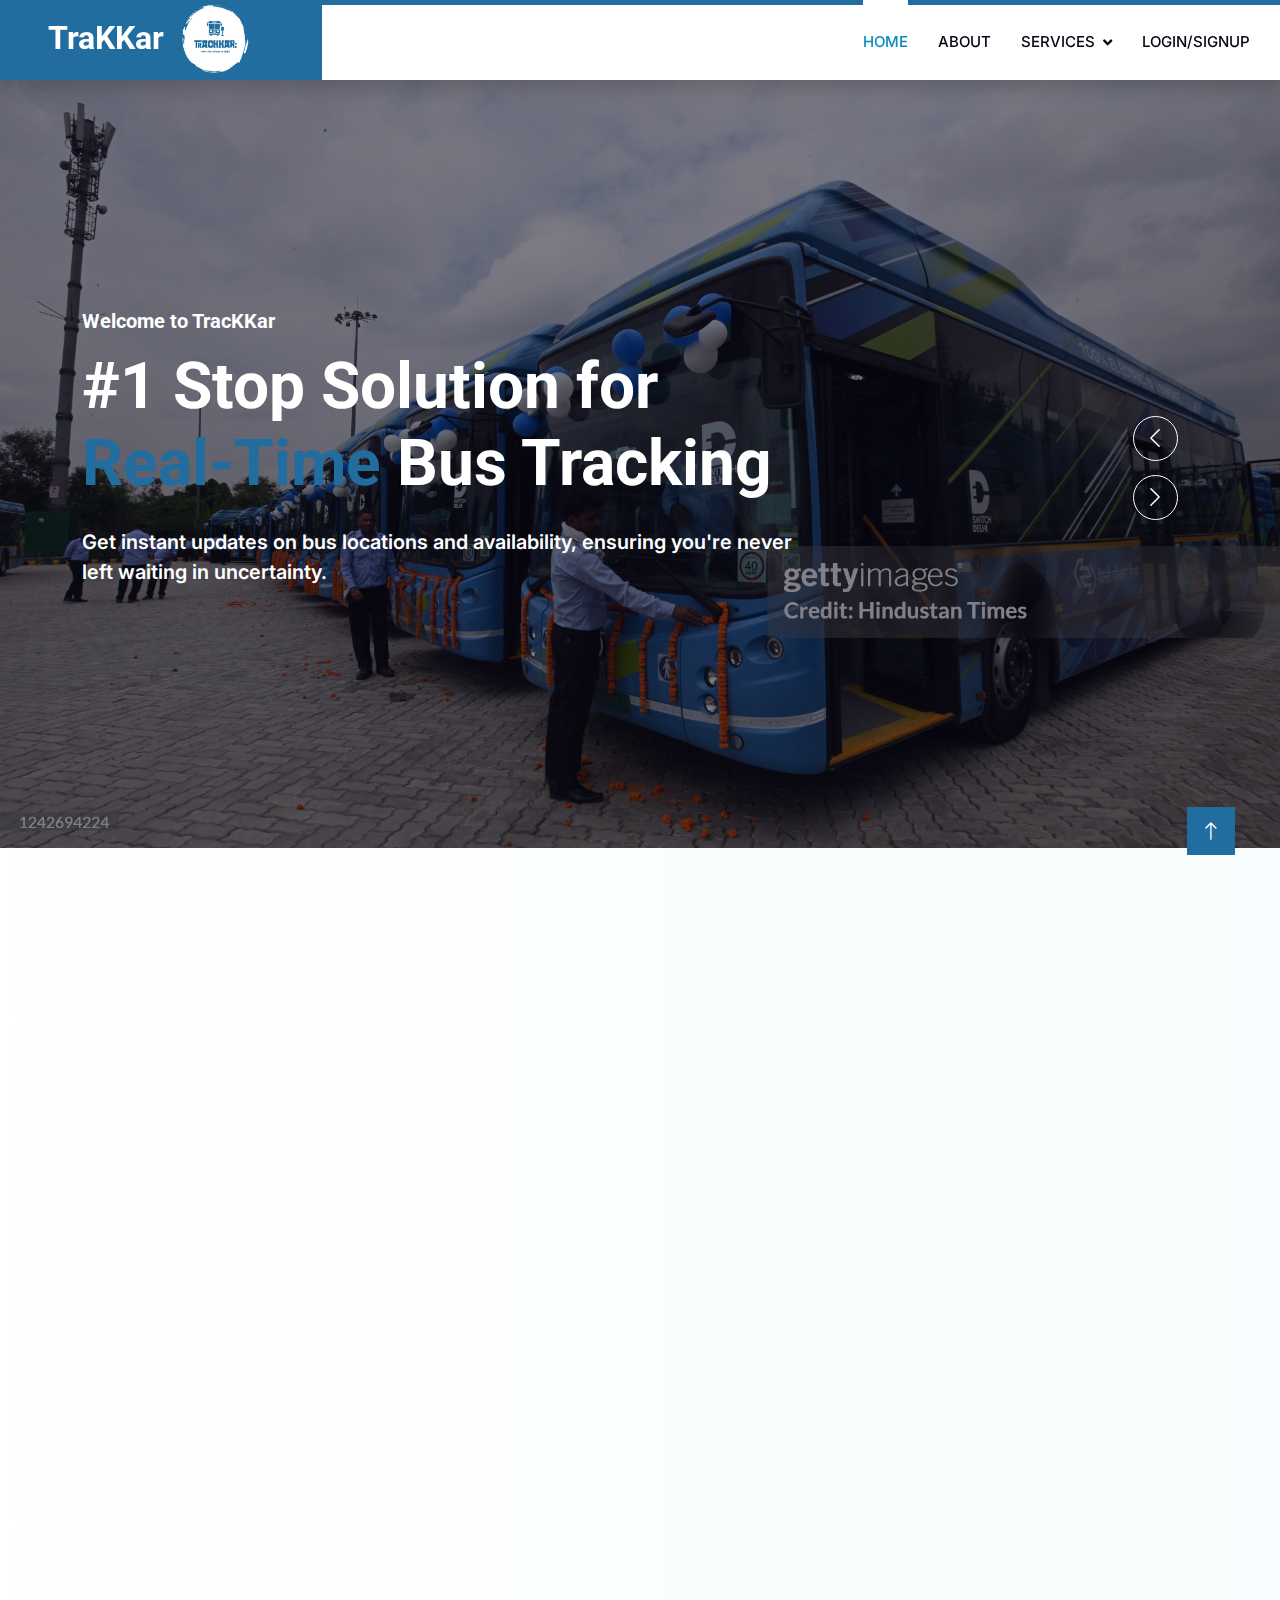
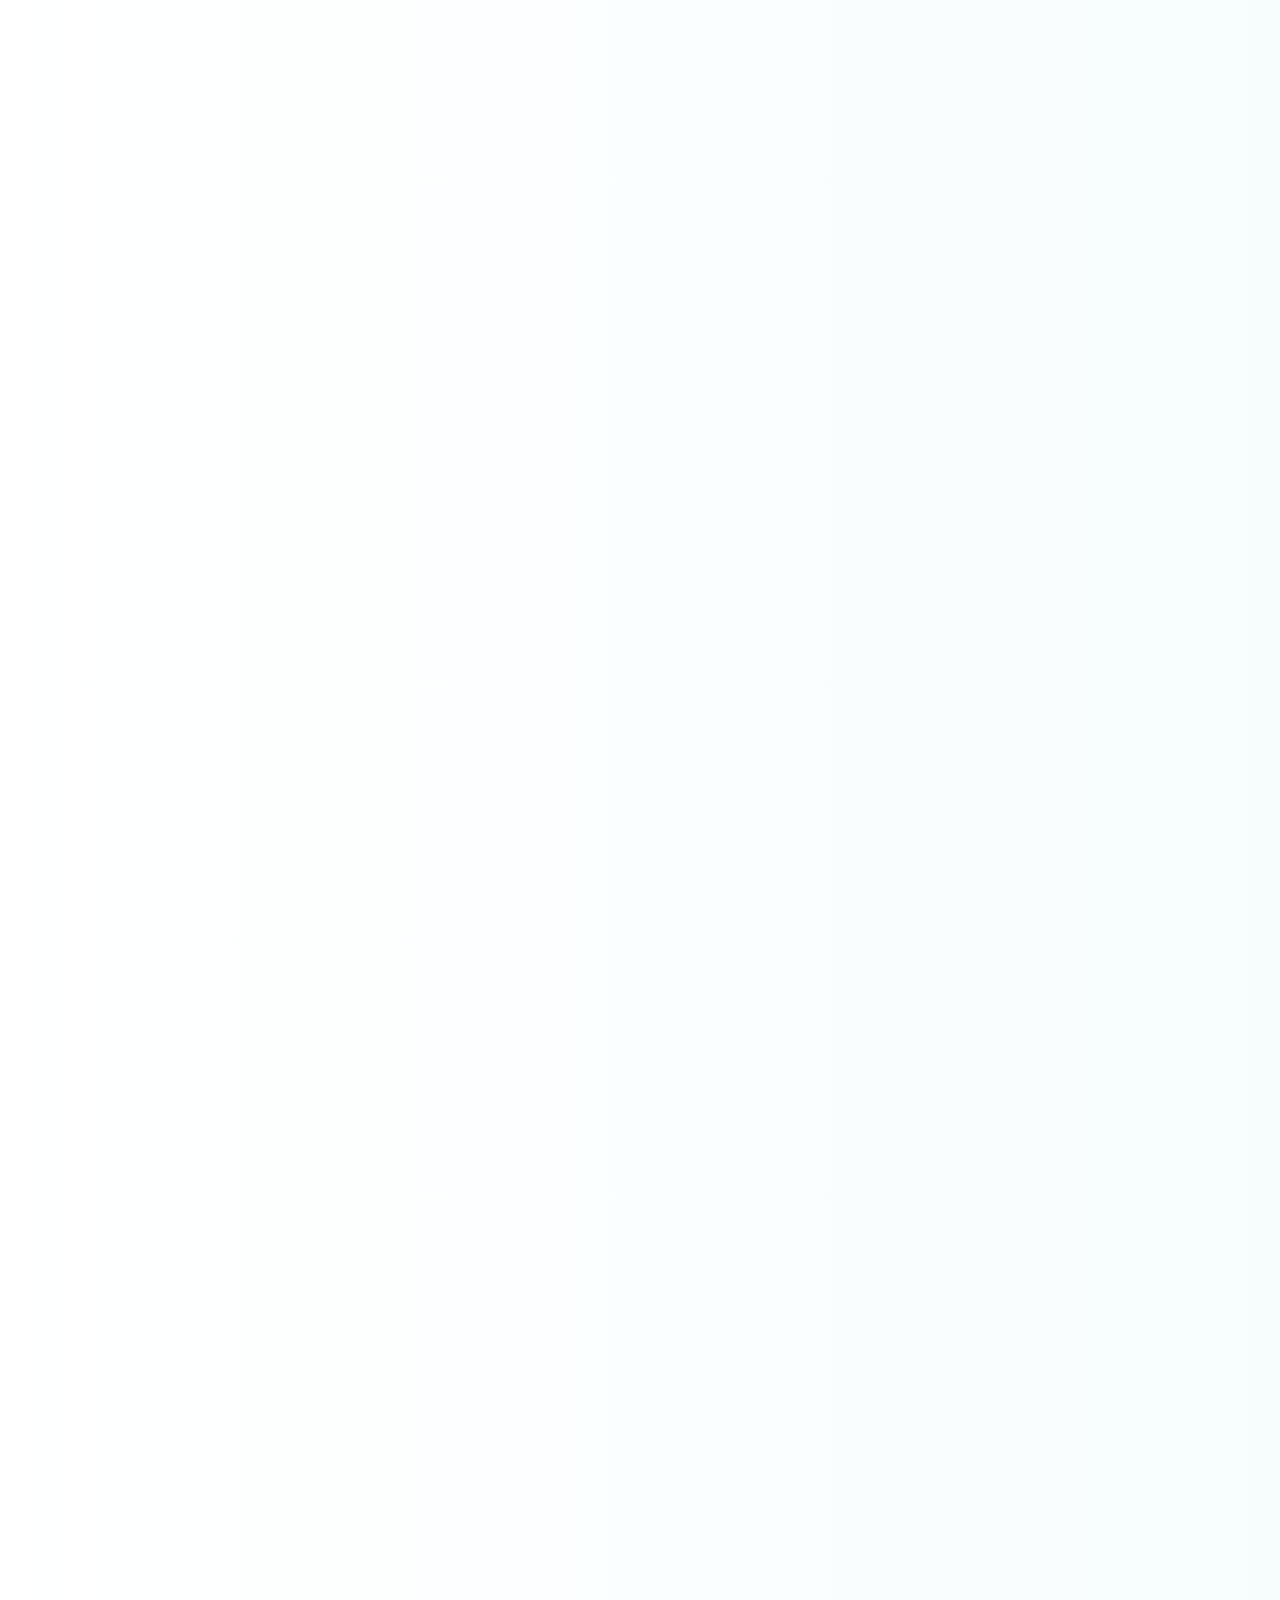
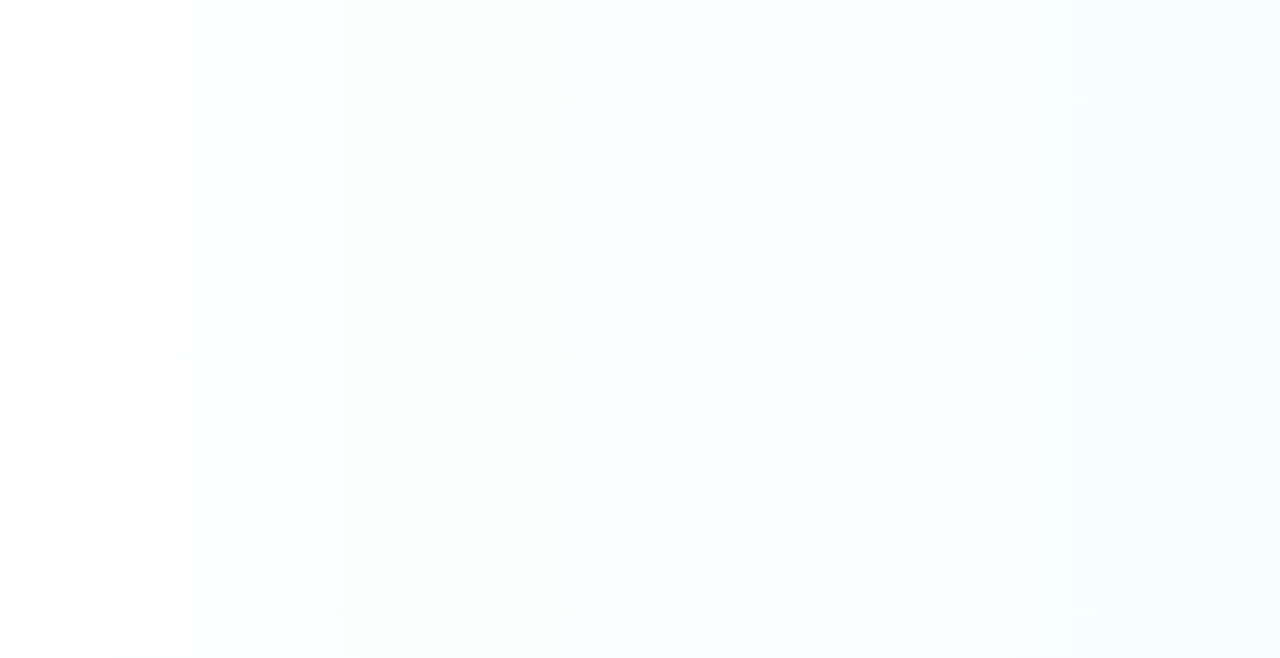
<file: Web Dev components/logistica-1.0.0/index.html>
<!DOCTYPE html>
<html lang="en">

<head>
    <meta charset="utf-8">
    <title>Welcome to TracKKar</title>
    <meta content="width=device-width, initial-scale=1.0" name="viewport">
    <meta content="" name="keywords">
    <meta content="" name="description">

    <!-- Favicon -->
    <link href="img/favicon.ico" rel="icon">

    <!-- Google Web Fonts -->
    <link rel="preconnect" href="https://fonts.googleapis.com">
    <link rel="preconnect" href="https://fonts.gstatic.com" crossorigin>
    <link href="https://fonts.googleapis.com/css2?family=Inter:wght@400;600&family=Roboto:wght@500;700&display=swap" rel="stylesheet">

    <!-- Icon Font Stylesheet -->
    <link rel="stylesheet" href="https://cdn.jsdelivr.net/npm/bootstrap-icons@1.11.3/font/bootstrap-icons.min.css">
    <link href="https://cdnjs.cloudflare.com/ajax/libs/font-awesome/5.10.0/css/all.min.css" rel="stylesheet">
    <link href="https://cdn.jsdelivr.net/npm/bootstrap-icons@1.4.1/font/bootstrap-icons.css" rel="stylesheet">

    <!-- Libraries Stylesheet -->
    <link href="lib/animate/animate.min.css" rel="stylesheet">
    <link href="lib/owlcarousel/assets/owl.carousel.min.css" rel="stylesheet">

    <!-- Customized Bootstrap Stylesheet -->
    <link href="css/bootstrap.min.css" rel="stylesheet">

    <!-- Template Stylesheet -->
    <link href="css/style.css" rel="stylesheet">
  <style>
   @keyframes gradientAnimation {
  0% {
    background-position: 0% 50%;
  }
  50% {
    background-position: 100% 50%;
  }
  100% {
    background-position: 0% 50%;
  }
}

body {
  background: linear-gradient(270deg, #e0f7fa, #ffffff);
  background-size: 400% 400%;
  animation: gradientAnimation 15s ease infinite;
}

  </style>
</head>

<body>
  
    <!-- Spinner Start -->
    <div id="spinner" class="show bg-white position-fixed translate-middle w-100 vh-100 top-50 start-50 d-flex align-items-center justify-content-center">
        <div class="spinner-grow text-primary" style="width: 3rem; height: 3rem;" role="status">
            <span class="sr-only">TracKKar.....</span>
        </div>
    </div>
    <!-- Spinner End -->


    <!-- Navbar Start -->
    <nav class="navbar navbar-expand-lg bg-white navbar-light shadow border-top border-5 border-primary sticky-top p-0">
        <a href="index.html" class="navbar-brand bg-primary d-flex align-items-center px-4 px-lg-5">
            <h2 class="mb-2 text-white">TraKKar</h2>
            <img src="img\TraKKar_Logo-removebg-preview.png" class="logo" alt="" style="height: 70px; width: 70px; margin: 0 1.5rem 0.5rem 1rem">
        </a>
        <button type="button" class="navbar-toggler me-4" data-bs-toggle="collapse" data-bs-target="#navbarCollapse">
            <span class="navbar-toggler-icon"></span>
        </button>
        <div class="collapse navbar-collapse" id="navbarCollapse">
            <div class="navbar-nav ms-auto p-4 p-lg-0">
                <a href="index.html" class="nav-item nav-link active">Home</a>
                <a href="#about" class="nav-item nav-link">About</a>
                
                <div class="nav-item dropdown">
                    <a href="#" class="nav-link dropdown-toggle" data-bs-toggle="dropdown">Services</a>
                    <div class="dropdown-menu fade-up m-0">
                        <a href="know your bus.html" class="dropdown-item">know your bus</a>
                        <a href="search by station.html" class="dropdown-item">Search by station</a>
                        <a href="plan.html" class="dropdown-item">Plan your Trip</a>
                        <a href="team.html" class="dropdown-item">Our Team</a>
                        <a href="testimonial.html" class="dropdown-item">Testimonial</a>
                        <a href="404.html" class="dropdown-item">404 Page</a>
                    </div>
                </div>
                <a href="login.html" class="nav-item nav-link">Login/SignUp</a>
            </div>
            <!-- <h4 class="m-0 pe-lg-5 d-none d-lg-block"><i class="fa fa-headphones text-primary me-3"></i>+012 345 6789</h4> -->
        </div>
    </nav>
    <!-- Navbar End -->


    <!-- Carousel Start -->
    <div class="container-fluid p-0 pb-5">
        <div class="owl-carousel header-carousel position-relative mb-5">
            <div class="owl-carousel-item position-relative">
                <img class="img-fluid" src="img/carousel-1.jpg" alt="">
                <div class="position-absolute top-0 start-0 w-100 h-100 d-flex align-items-center" style="background: rgba(6, 3, 21, .5);">
                    <div class="container">
                        <div class="row justify-content-start">
                            <div class="col-10 col-lg-8">
                                <h5 class="text-white mb-3 animated slideInDown">Welcome to TracKKar</h5>
                                <h1 class="display-3 text-white animated slideInDown mb-4">#1 Stop Solution for <span class="text-primary">Real-Time</span> Bus Tracking</h1>
                                <p class="fs-5 fw-medium text-white mb-4 pb-2">Get instant updates on bus locations and availability, ensuring you're never left waiting in uncertainty.</p>
                                
                            </div>
                        </div>
                    </div>
                </div>
            </div>
            <div class="owl-carousel-item position-relative">
                <img class="img-fluid" src="img/carousel-12.jpg" alt="">
                <div class="position-absolute top-0 start-0 w-100 h-100 d-flex align-items-center" style="background: rgba(6, 3, 21, .5);">
                    <div class="container">
                        <div class="row justify-content-start">
                            <div class="col-10 col-lg-8">
                                <h5 class="text-white text-uppercase mb-3 animated slideInDown">Welcome to TracKKar</h5>
                                <h1 class="display-3 text-white animated slideInDown mb-4">#1 Stop Solution for <span class="text-primary">Real-Time</span> Bus Tracking</h1>
                                <p class="fs-5 fw-medium text-white mb-4 pb-2">Get instant updates on bus locations and availability, ensuring you're never left waiting in uncertainty.</p>
                                
                            </div>
                        </div>
                    </div>
                </div>
            </div>
        </div>
    </div>
    <!-- Carousel End -->


    <!-- About Start -->
    <div class="container-fluid overflow-hidden py-5 px-lg-0" id="about">
        <div class="container about py-5 px-lg-0">
            <div class="row g-5 mx-lg-0">
                <div class="col-lg-6 ps-lg-0 wow fadeInLeft" data-wow-delay="0.1s" style="min-height: 400px;">
                    <div class="position-relative h-100">
                        <img class="position-absolute img-fluid w-100 h-100" src="./img/carousel-3.jpg" style="object-fit: cover;" alt="">
                    </div>
                </div>
                <div class="col-lg-6 about-text wow fadeInUp" data-wow-delay="0.3s">
                    <h6 class="text-secondary text-uppercase mb-3">About Us</h6>
                    <h1 class="mb-5">Reliable Bus Tracking and Seamless Trip Planning</h1>
                    <p class="mb-5">
                        <b style="color:#216D9F">TracKKar</b> is a smart platform designed to simplify your bus travel experience. With real-time tracking, detailed route information, and fare transparency, TracKKar helps you plan your journey effortlessly. Whether you need to find a specific bus by ID or name, or map out the best route between two points, TracKKar has you covered. Our goal is to make public transportation more reliable and accessible, so your commute is always smooth and predictable. With TracKKar, your ride is always in sight.  </p>
                    <div class="row g-4 mb-5">
                        <div class="col-sm-6 wow fadeIn" data-wow-delay="0.5s">
                            <i class="bi bi-clock-fill fa-3x text-primary mb-3"></i>
                            <h5>Real-Time Bus Tracking</h5>
                            <p class="m-0">Stay updated with live information on bus locations and availability.</p>
                        </div>
                        <div class="col-sm-6 wow fadeIn" data-wow-delay="0.7s">
                            <i class="bi bi-geo-fill fa-3x text-primary mb-3"></i>
                            <h5>Easy Trip Planning</h5>
                            <p class="m-0">Easily plan your journey from one point to another with accurate route details.</p>
                        </div>
                    </div>
                    <a href="#features" class="btn btn-primary py-3 px-5">Explore More</a>
                </div>
            </div>
        </div>
    </div>
    <!-- About End -->



    <!-- Service Start -->
    <div class="container-xxl py-5" id="service">
        <div class="container py-5">
            <div class="text-center wow fadeInUp" data-wow-delay="0.1s">
                <h6 class="text-secondary text-uppercase">Our Services</h6>
                <h1 class="mb-5">Explore Our Services</h1>
            </div>
            <div class="row g-4">
                <div class="col-md-6 col-lg-4 wow fadeInUp" data-wow-delay="0.3s" >
                    <div class="service-item p-4">
                        <div class="overflow-hidden mb-4">
                            <img class="img-fluid" src="./img/service-3.jpg" alt="">
                        </div>
                        <h4 class="mb-3">Know Your Bus</h4>
                        <p>Easily locate the bus you're looking for by entering its unique ID or name.</p>
                        <a class="btn-slide mt-2" href="./know your bus.html"><i class="fa fa-arrow-right"></i><span>Identify</span></a>
                    </div>
                </div>
                <div class="col-md-6 col-lg-4 wow fadeInUp" data-wow-delay="0.5s">
                    <div class="service-item p-4" >
                        <div class="overflow-hidden mb-4">
                            <img class="img-fluid" src="./img/service-1.jpg" alt="">
                        </div>
                        <h4 class="mb-3">Search By Station</h4>
                        <p>Quickly find buses available at a specific station to plan your journey efficiently.</p>
                        <a class="btn-slide mt-2" href="./search by station.html"><i class="fa fa-arrow-right"></i><span>Locate</span></a>
                    </div>
                </div>
                <div class="col-md-6 col-lg-4 wow fadeInUp" data-wow-delay="0.7s">
                    <div class="service-item p-4" >
                        <div class="overflow-hidden mb-4">
                            <img class="img-fluid" src="./img/service-2.jpg" alt="">
                        </div>
                        <h4 class="mb-3">Plan Your Trip</h4>
                        <p>Plan your journey from start to end by selecting your departure and destination points.
                        </p>
                        <a class="btn-slide mt-2" href="./plan.html"><i class="fa fa-arrow-right"></i><span>Navigate</span></a>
                    </div>
                </div>
               
    <!-- Service End -->


    <!-- Feature Start -->
    <div class="container-fluid overflow-hidden py-5 px-lg-0" id="features">
        <div class="container feature py-5 px-lg-0">
            <div class="row g-5 mx-lg-0">
                <div class="col-lg-6 feature-text wow fadeInUp" data-wow-delay="0.1s">
                    <h6 class="text-secondary text-uppercase mb-3" >Our features</h6>
                    <h1 class="mb-5">Your City, Your Bus, Your Way</h1>
                    <div class="d-flex mb-5 wow fadeInUp" data-wow-delay="0.3s">
                        <i class="bi bi-bus-front text-primary fa-3x flex-shrink-0"></i>
                        <div class="ms-4">
                            <h5>Bus Search by ID or Name</h5>
                            <p class="mb-0">Quickly find specific buses by entering their ID or name.</p>
                        </div>
                    </div>
                    <div class="d-flex mb-5 wow fadeIn" data-wow-delay="0.5s">
                        <i class="bi bi-currency-rupee text-primary fa-3x flex-shrink-0"></i>
                        <div class="ms-4">
                            <h5>Fare Information</h5>
                            <p class="mb-0">Check and compare fares between different buses and routes for better decision-making.</p>
                        </div>
                    </div>
                    <div class="d-flex mb-0 wow fadeInUp" data-wow-delay="0.7s">
                        <i class="bi bi-person-fill-check text-primary fa-3x flex-shrink-0"></i>
                        <div class="ms-4">
                            <h5>User-Friendly Interface</h5>
                            <p class="mb-0">Navigate and plan your trips with ease using our intuitive and accessible platform.</p>
                        </div>
                    </div>
                </div>
                <div class="col-lg-6 pe-lg-0 wow fadeInRight" data-wow-delay="0.1s" style="min-height: 400px;">
                    <div class="position-relative h-100">
                        <img class="position-absolute img-fluid w-100 h-100" src="img/feature.jpg" style="object-fit: cover;" alt="">
                    </div>
                </div>
            </div>
        </div>
    </div>
    <!-- Feature End -->


   



   
    <!-- Footer Start -->
    
    <div class="container-fluid bg-dark text-light footer pt-5 wow fadeIn " data-wow-delay="0.1s" style="margin-top: 6rem; padding:0%;" >
        <div class="container py-5">
            <div class="row g-5">
                
                <div class="col-lg-3 col-md-6">
                    <h4 class="text-light mb-4">Services</h4>
                    <a class="btn btn-link" href="./know your bus.html">Know Your Bus</a>
                    <a class="btn btn-link" href="./search by station.html">Search By Station</a>
                    <a class="btn btn-link" href="./plan.html">Plan Your Trip</a>
                    
                </div>
                <div class="col-lg-3 col-md-6">
                    <h4 class="text-light mb-4">Quick Links</h4>
                    <a class="btn btn-link" href="#about">About Us</a>
                    <a class="btn btn-link" href="#service">Our Services</a>
                    <a class="btn btn-link" href="#features">Our Features</a>
                </div>
                <div class="col-lg-3 col-md-6">
                   
                    <div class="position-relative mx-auto" style="max-width: 400px;">
                        <input class="form-control border-0 w-100 py-3 ps-4 pe-5" type="text" placeholder="Your email">
                        <button    onclick="window.location.href='login.html'"      type="button" class="btn btn-primary py-2 position-absolute top-0 end-0 mt-2 me-2">SignUp</button>
                    </div>
                </div>
            </div>
        </div>
        <div class="container">
            <div class="copyright">
                <div class="row">
                    <div class="col-md-6 text-center text-md-start mb-3 mb-md-0">
                        &copy; <a class="border-bottom" href="#">TracKKar</a>, All Right Reserved.
                    </div>
                    <div class="col-md-6 text-center text-md-end">
                        <!--/*** This template is free as long as you keep the footer author’s credit link/attribution link/backlink. If you'd like to use the template without the footer author’s credit link/attribution link/backlink, you can purchase the Credit Removal License from "https://htmlcodex.com/credit-removal". Thank you for your support. ***/-->
                       
                    </div>
                </div>
            </div>
        </div>
    </div>
    <!-- Footer End -->


    <!-- Back to Top -->
    <a href="#" class="btn btn-lg btn-primary btn-lg-square rounded-0 back-to-top"><i class="bi bi-arrow-up"></i></a>


    <!-- JavaScript Libraries -->
    <script src="https://code.jquery.com/jquery-3.4.1.min.js"></script>
    <script src="https://cdn.jsdelivr.net/npm/bootstrap@5.0.0/dist/js/bootstrap.bundle.min.js"></script>
    <script src="lib/wow/wow.min.js"></script>
    <script src="lib/easing/easing.min.js"></script>
    <script src="lib/waypoints/waypoints.min.js"></script>
    <script src="lib/counterup/counterup.min.js"></script>
    <script src="lib/owlcarousel/owl.carousel.min.js"></script>

    <!-- Template Javascript -->
    <script src="js/main.js"></script>
</body>

</html>
</file>
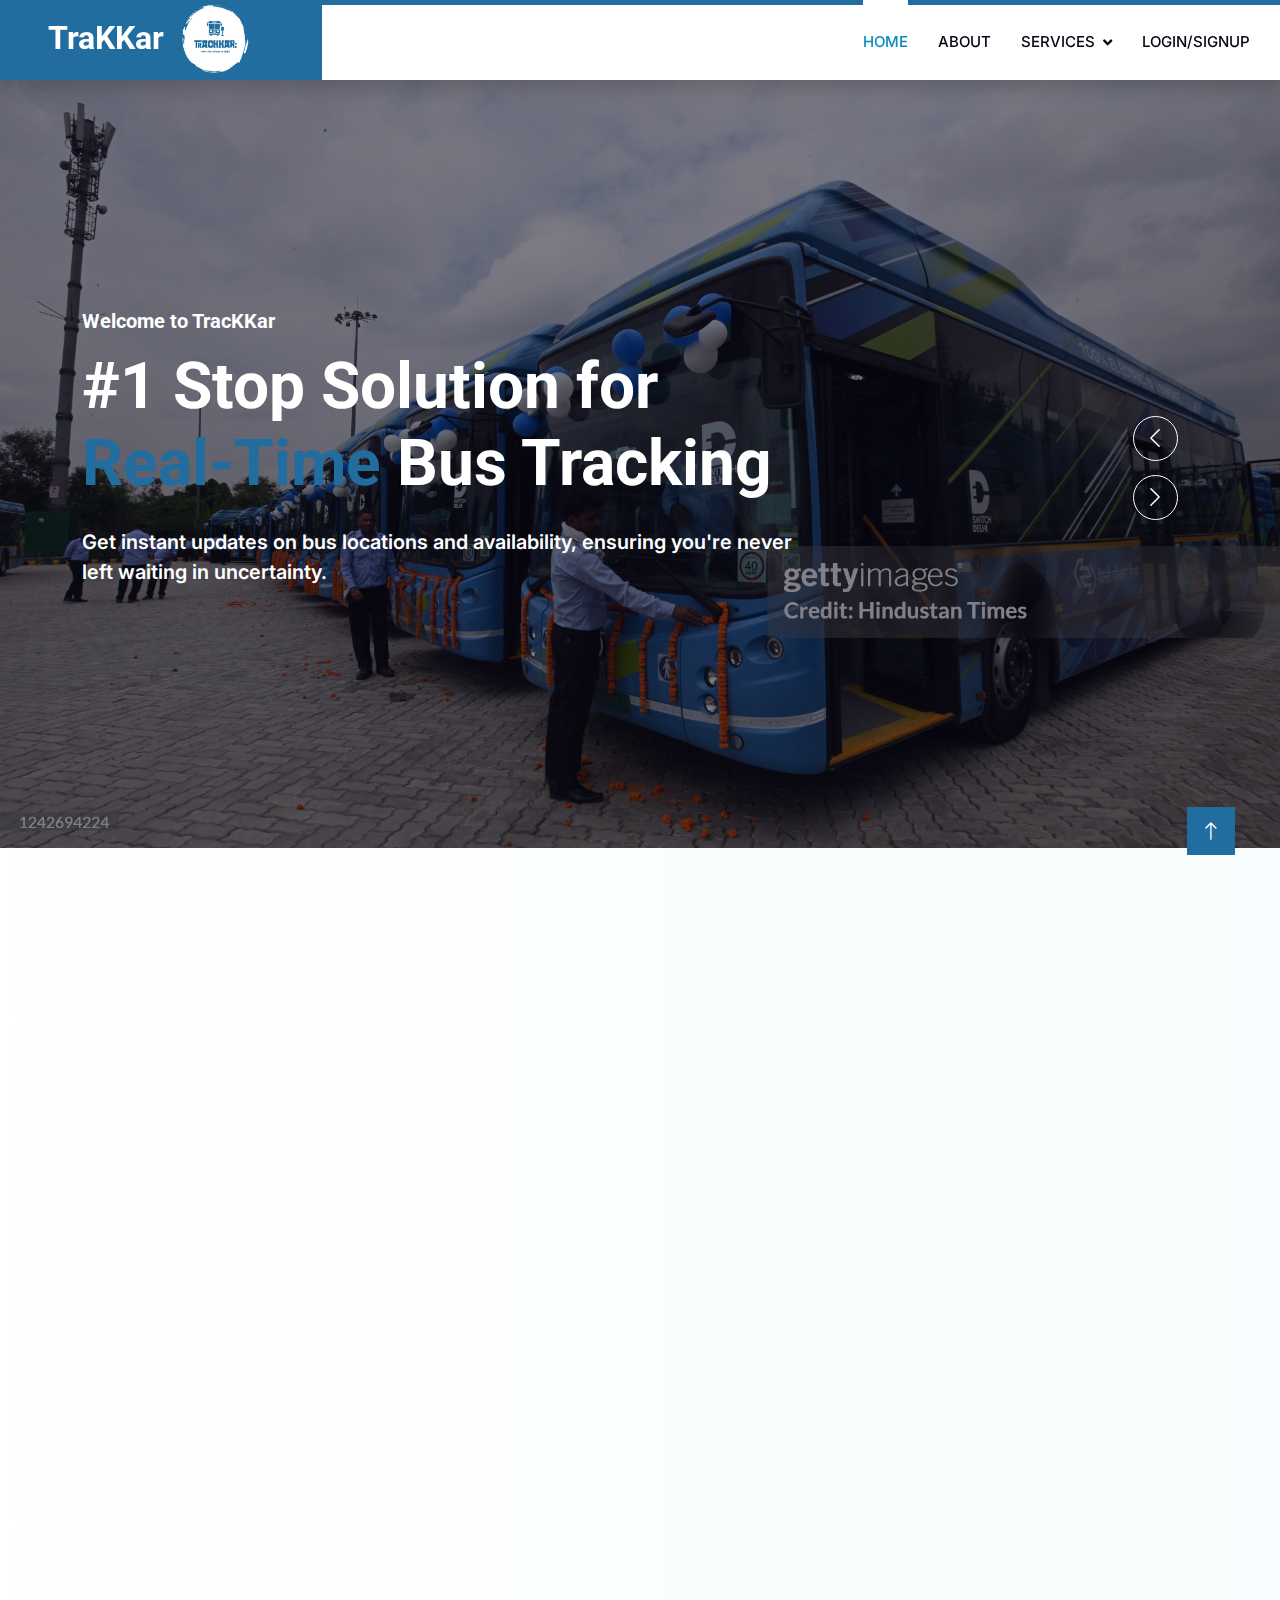
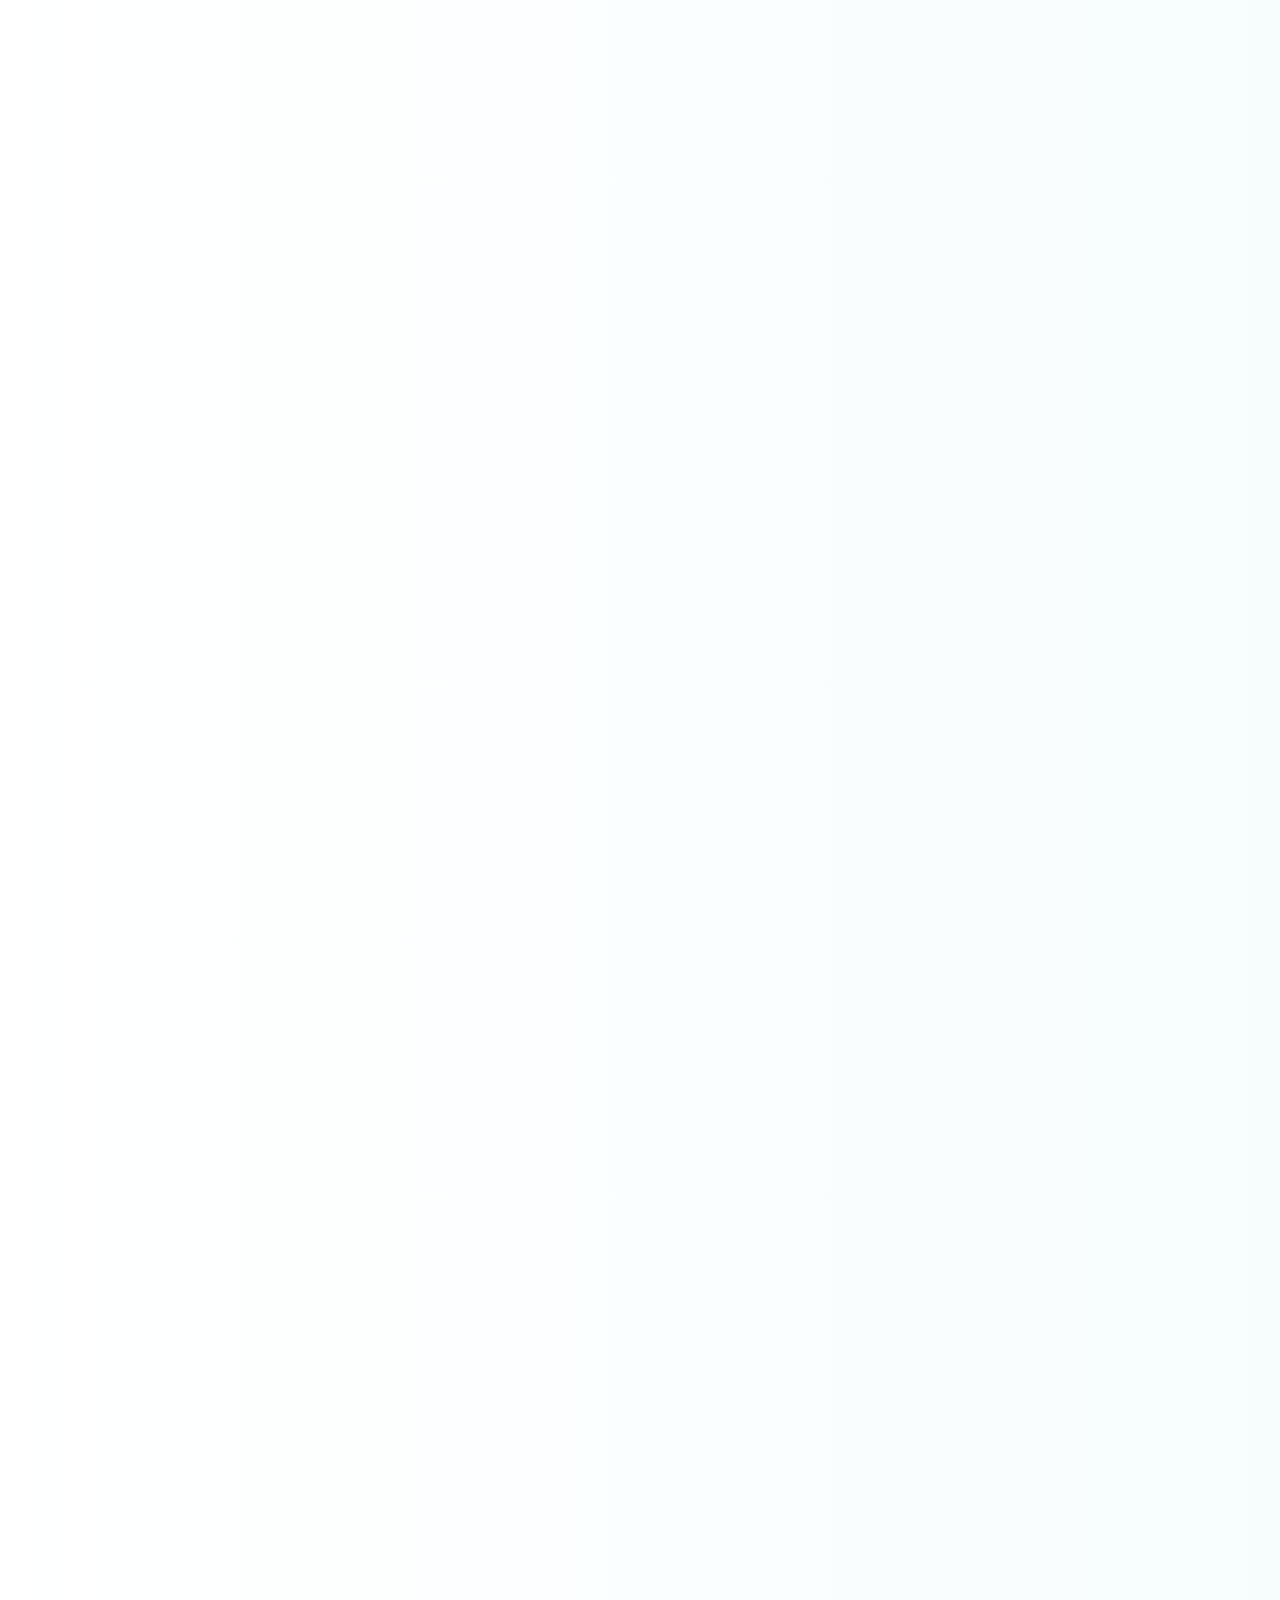
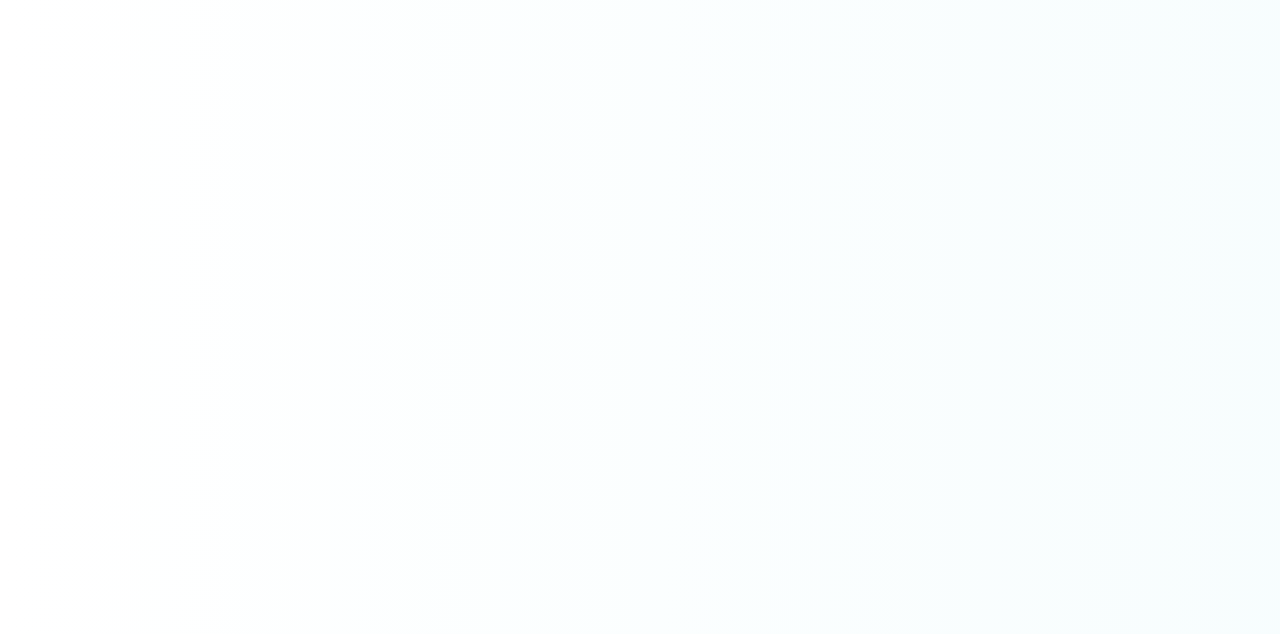
<file: Web Dev components/logistica-1.0.0/public/index.html>
<!DOCTYPE html>
<html lang="en">

<head>
    <meta charset="utf-8">
    <title>Welcome to TracKKar</title>
    <meta content="width=device-width, initial-scale=1.0" name="viewport">
    <meta content="" name="keywords">
    <meta content="" name="description">

    <!-- Favicon -->
    <link href="img/favicon.ico" rel="icon">

    <!-- Google Web Fonts -->
    <link rel="preconnect" href="https://fonts.googleapis.com">
    <link rel="preconnect" href="https://fonts.gstatic.com" crossorigin>
    <link href="https://fonts.googleapis.com/css2?family=Inter:wght@400;600&family=Roboto:wght@500;700&display=swap" rel="stylesheet">

    <!-- Icon Font Stylesheet -->
    <link rel="stylesheet" href="https://cdn.jsdelivr.net/npm/bootstrap-icons@1.11.3/font/bootstrap-icons.min.css">
    <link href="https://cdnjs.cloudflare.com/ajax/libs/font-awesome/5.10.0/css/all.min.css" rel="stylesheet">
    <link href="https://cdn.jsdelivr.net/npm/bootstrap-icons@1.4.1/font/bootstrap-icons.css" rel="stylesheet">

    <!-- Libraries Stylesheet -->
    <link href="lib/animate/animate.min.css" rel="stylesheet">
    <link href="lib/owlcarousel/assets/owl.carousel.min.css" rel="stylesheet">

    <!-- Customized Bootstrap Stylesheet -->
    <link href="css/bootstrap.min.css" rel="stylesheet">

    <!-- Template Stylesheet -->
    <link href="css/style.css" rel="stylesheet">
  <style>
   @keyframes gradientAnimation {
  0% {
    background-position: 0% 50%;
  }
  50% {
    background-position: 100% 50%;
  }
  100% {
    background-position: 0% 50%;
  }
}

body {
  background: linear-gradient(270deg, #e0f7fa, #ffffff);
  background-size: 400% 400%;
  animation: gradientAnimation 15s ease infinite;
}


  </style>
</head>

<body>

    <!-- Spinner Start -->
    <div id="spinner" class="show bg-white position-fixed translate-middle w-100 vh-100 top-50 start-50 d-flex align-items-center justify-content-center">
        <div class="spinner-grow text-primary" style="width: 3rem; height: 3rem;" role="status">
            <span class="sr-only">TracKKar.....</span>
        </div>
    </div>
    <!-- Spinner End -->


    <!-- Navbar Start -->
    <nav class="navbar navbar-expand-lg bg-white navbar-light shadow border-top border-5 border-primary sticky-top p-0">
        <a href="index.html" class="navbar-brand bg-primary d-flex align-items-center px-4 px-lg-5">
            <h2 class="mb-2 text-white">TraKKar</h2>
            <img src="./img/TraKKar_Logo-removebg-preview.png" class="logo" alt="" style="height: 70px; width: 70px; margin: 0 1.5rem 0.5rem 1rem">
        </a>
        <button type="button" class="navbar-toggler me-4" data-bs-toggle="collapse" data-bs-target="#navbarCollapse">
            <span class="navbar-toggler-icon"></span>
        </button>
        <div class="collapse navbar-collapse" id="navbarCollapse">
            <div class="navbar-nav ms-auto p-4 p-lg-0">
                <a href="index.html" class="nav-item nav-link active">Home</a>
                <a href="#about" class="nav-item nav-link">About</a>
                
                <div class="nav-item dropdown">
                    <a href="#" class="nav-link dropdown-toggle" data-bs-toggle="dropdown">Services</a>
                    <div class="dropdown-menu fade-up m-0">
                        <a href="know your bus.html" class="dropdown-item">Know Your Bus</a>
                        <a href="search by station.html" class="dropdown-item">Search By Station</a>
                        <a href="plan.html" class="dropdown-item">Plan your Trip</a>
                       
                        <a href="404.html" class="dropdown-item">404 Page</a>
                    </div>
                </div>
                <a href="login.html" class="nav-item nav-link">Login/SignUp</a>
            </div>
            <!-- <h4 class="m-0 pe-lg-5 d-none d-lg-block"><i class="fa fa-headphones text-primary me-3"></i>+012 345 6789</h4> -->
        </div>
    </nav>
    <!-- Navbar End -->


    <!-- Carousel Start -->
    <div class="container-fluid p-0 pb-5">
        <div class="owl-carousel header-carousel position-relative mb-5">
            <div class="owl-carousel-item position-relative">
                <img class="img-fluid" src="img/carousel-1.jpg" alt="">
                <div class="position-absolute top-0 start-0 w-100 h-100 d-flex align-items-center" style="background: rgba(6, 3, 21, .5);">
                    <div class="container">
                        <div class="row justify-content-start">
                            <div class="col-10 col-lg-8">
                                <h5 class="text-white mb-3 animated slideInDown">Welcome to TracKKar</h5>
                                <h1 class="display-3 text-white animated slideInDown mb-4">#1 Stop Solution for <span class="text-primary">Real-Time</span> Bus Tracking</h1>
                                <p class="fs-5 fw-medium text-white mb-4 pb-2">Get instant updates on bus locations and availability, ensuring you're never left waiting in uncertainty.</p>
                                
                            </div>
                        </div>
                    </div>
                </div>
            </div>
            <div class="owl-carousel-item position-relative">
                <img class="img-fluid" src="img/carousel-12.jpg" alt="">
                <div class="position-absolute top-0 start-0 w-100 h-100 d-flex align-items-center" style="background: rgba(6, 3, 21, .5);">
                    <div class="container">
                        <div class="row justify-content-start">
                            <div class="col-10 col-lg-8">
                                <h5 class="text-white text-uppercase mb-3 animated slideInDown">Welcome to TracKKar</h5>
                                <h1 class="display-3 text-white animated slideInDown mb-4">#1 Stop Solution for <span class="text-primary">Real-Time</span> Bus Tracking</h1>
                                <p class="fs-5 fw-medium text-white mb-4 pb-2">Get instant updates on bus locations and availability, ensuring you're never left waiting in uncertainty.</p>
                                
                            </div>
                        </div>
                    </div>
                </div>
            </div>
        </div>
    </div>
    <!-- Carousel End -->


    <!-- About Start -->
    <div class="container-fluid overflow-hidden py-5 px-lg-0" id="about">
        <div class="container about py-5 px-lg-0">
            <div class="row g-5 mx-lg-0">
                <div class="col-lg-6 ps-lg-0 wow fadeInLeft" data-wow-delay="0.1s" style="min-height: 400px;">
                    <div class="position-relative h-100">
                        <img class="position-absolute img-fluid w-100 h-100" src="./img/carousel-3.jpg" style="object-fit: cover;" alt="">
                    </div>
                </div>
                <div class="col-lg-6 about-text wow fadeInUp" data-wow-delay="0.3s">
                    <h6 class="text-secondary text-uppercase mb-3">About Us</h6>
                    <h1 class="mb-5">Reliable Bus Tracking and Seamless Trip Planning</h1>
                    <p class="mb-5">
                        <b style="color:#216D9F">TracKKar</b> is a smart platform designed to simplify your bus travel experience. With real-time tracking, detailed route information, and fare transparency, TracKKar helps you plan your journey effortlessly. Whether you need to find a specific bus by ID or name, or map out the best route between two points, TracKKar has you covered. Our goal is to make public transportation more reliable and accessible, so your commute is always smooth and predictable. With TracKKar, your ride is always in sight.  </p>
                    <div class="row g-4 mb-5">
                        <div class="col-sm-6 wow fadeIn" data-wow-delay="0.5s">
                            <i class="bi bi-clock-fill fa-3x text-primary mb-3"></i>
                            <h5>Real-Time Bus Tracking</h5>
                            <p class="m-0">Stay updated with live information on bus locations and availability.</p>
                        </div>
                        <div class="col-sm-6 wow fadeIn" data-wow-delay="0.7s">
                            <i class="bi bi-geo-fill fa-3x text-primary mb-3"></i>
                            <h5>Easy Trip Planning</h5>
                            <p class="m-0">Easily plan your journey from one point to another with accurate route details.</p>
                        </div>
                    </div>
                    <a href="#features" class="btn btn-primary py-3 px-5">Explore More</a>
                </div>
            </div>
        </div>
    </div>
    <!-- About End -->



    <!-- Service Start -->
    <div class="container-xxl py-5" id="service">
        <div class="container py-5">
            <div class="text-center wow fadeInUp" data-wow-delay="0.1s">
                <h6 class="text-secondary text-uppercase">Our Services</h6>
                <h1 class="mb-5">Explore Our Services</h1>
            </div>
            <div class="row g-4">
                <div class="col-md-6 col-lg-4 wow fadeInUp" data-wow-delay="0.3s" >
                    <div class="service-item p-4">
                        <div class="overflow-hidden mb-4">
                            <img class="img-fluid" src="./img/service-3.jpg" alt="">
                        </div>
                        <h4 class="mb-3">Know Your Bus</h4>
                        <p>Easily locate the bus you're looking for by entering its unique ID or name.</p>
                        <a class="btn-slide mt-2" href="./know your bus.html"><i class="fa fa-arrow-right"></i><span>Identify</span></a>
                    </div>
                </div>
                <div class="col-md-6 col-lg-4 wow fadeInUp" data-wow-delay="0.5s">
                    <div class="service-item p-4" >
                        <div class="overflow-hidden mb-4">
                            <img class="img-fluid" src="./img/service-1.jpg" alt="">
                        </div>
                        <h4 class="mb-3">Search By Station</h4>
                        <p>Quickly find buses available at a specific station to plan your journey efficiently.</p>
                        <a class="btn-slide mt-2" href="./search by station.html"><i class="fa fa-arrow-right"></i><span>Locate</span></a>
                    </div>
                </div>
                <div class="col-md-6 col-lg-4 wow fadeInUp" data-wow-delay="0.7s">
                    <div class="service-item p-4" >
                        <div class="overflow-hidden mb-4">
                            <img class="img-fluid" src="./img/service-2.jpg" alt="">
                        </div>
                        <h4 class="mb-3">Plan Your Trip</h4>
                        <p>Plan your journey from start to end by selecting your departure and destination points.
                        </p>
                        <a class="btn-slide mt-2" href="./plan.html"><i class="fa fa-arrow-right"></i><span>Navigate</span></a>
                    </div>
                </div>
               </div>
            </div>
            </div>
            </div>
    <!-- Service End -->


    <!-- Feature Start -->
    <div class="container-fluid overflow-hidden py-5 px-lg-0" id="features">
        <div class="container feature py-5 px-lg-0">
            <div class="row g-5 mx-lg-0">
                <div class="col-lg-6 feature-text wow fadeInUp" data-wow-delay="0.1s">
                    <h6 class="text-secondary text-uppercase mb-3" >Our features</h6>
                    <h1 class="mb-5">Your City, Your Bus, Your Way</h1>
                    <div class="d-flex mb-5 wow fadeInUp" data-wow-delay="0.3s">
                        <i class="bi bi-bus-front text-primary fa-3x flex-shrink-0"></i>
                        <div class="ms-4">
                            <h5>Bus Search by ID or Name</h5>
                            <p class="mb-0">Quickly find specific buses by entering their ID or name.</p>
                        </div>
                    </div>
                    <div class="d-flex mb-5 wow fadeIn" data-wow-delay="0.5s">
                        <i class="bi bi-currency-rupee text-primary fa-3x flex-shrink-0"></i>
                        <div class="ms-4">
                            <h5>Fare Information</h5>
                            <p class="mb-0">Check and compare fares between different buses and routes for better decision-making.</p>
                        </div>
                    </div>
                    <div class="d-flex mb-0 wow fadeInUp" data-wow-delay="0.7s">
                        <i class="bi bi-person-fill-check text-primary fa-3x flex-shrink-0"></i>
                        <div class="ms-4">
                            <h5>User-Friendly Interface</h5>
                            <p class="mb-0">Navigate and plan your trips with ease using our intuitive and accessible platform.</p>
                        </div>
                    </div>
                </div>
                <div class="col-lg-6 pe-lg-0 wow fadeInRight" data-wow-delay="0.1s" style="min-height: 400px;">
                    <div class="position-relative h-100">
                        <img class="position-absolute img-fluid w-100 h-100" src="./img/feature.jpg" style="object-fit: cover;" alt="">
                    </div>
                </div>
            </div>
        </div>
    </div>
    <!-- Feature End -->


   



   
    <!-- Footer Start -->
    
    <div class="container-fluid bg-dark text-light footer pt-5 wow fadeIn " data-wow-delay="0.1s" style="margin-top: 6rem; padding:0%;" >
        <div class="container py-5">
            <div class="row g-5">
                
                <div class="col-lg-3 col-md-6">
                    <h4 class="text-light mb-4">Services</h4>
                    <a class="btn btn-link" href="./know your bus.html">Know Your Bus</a>
                    <a class="btn btn-link" href="./search by station.html">Search By Station</a>
                    <a class="btn btn-link" href="./plan.html">Plan Your Trip</a>
                    
                </div>
                <div class="col-lg-3 col-md-6">
                    <h4 class="text-light mb-4">Quick Links</h4>
                    <a class="btn btn-link" href="#about">About Us</a>
                    <a class="btn btn-link" href="#service">Our Services</a>
                    <a class="btn btn-link" href="#features">Our Features</a>
                </div>
                <div class="col-lg-3 col-md-6">
                   
                    <div class="position-relative mx-auto" style="max-width: 400px;">
                        <input class="form-control border-0 w-100 py-3 ps-4 pe-5" type="text" placeholder="Your email">
                        <button    onclick="window.location.href='login.html'"      type="button" class="btn btn-primary py-2 position-absolute top-0 end-0 mt-2 me-2">SignUp</button>
                    </div>
                </div>
            </div>
        </div>
        <div class="container">
            <div class="copyright">
                <div class="row">
                    <div class="col-md-6 text-center text-md-start mb-3 mb-md-0">
                        &copy; <a class="border-bottom" href="#">TracKKar</a>, All Right Reserved.
                    </div>
                    <div class="col-md-6 text-center text-md-end">
                        <!--/*** This template is free as long as you keep the footer author’s credit link/attribution link/backlink. If you'd like to use the template without the footer author’s credit link/attribution link/backlink, you can purchase the Credit Removal License from "https://htmlcodex.com/credit-removal". Thank you for your support. ***/-->
                       
                    </div>
                </div>
            </div>
        </div>
    </div>
    <!-- Footer End -->


    <!-- Back to Top -->
    <a href="#" class="btn btn-lg btn-primary btn-lg-square rounded-0 back-to-top"><i class="bi bi-arrow-up"></i></a>


    <!-- JavaScript Libraries -->
    <script src="https://code.jquery.com/jquery-3.4.1.min.js"></script>
    <script src="https://cdn.jsdelivr.net/npm/bootstrap@5.0.0/dist/js/bootstrap.bundle.min.js"></script>
    <script src="lib/wow/wow.min.js"></script>
    <script src="lib/easing/easing.min.js"></script>
    <script src="lib/waypoints/waypoints.min.js"></script>
    <script src="lib/counterup/counterup.min.js"></script>
    <script src="lib/owlcarousel/owl.carousel.min.js"></script>

    <!-- Template Javascript -->
    <script src="js/main.js"></script>
</body>

</html>
</file>
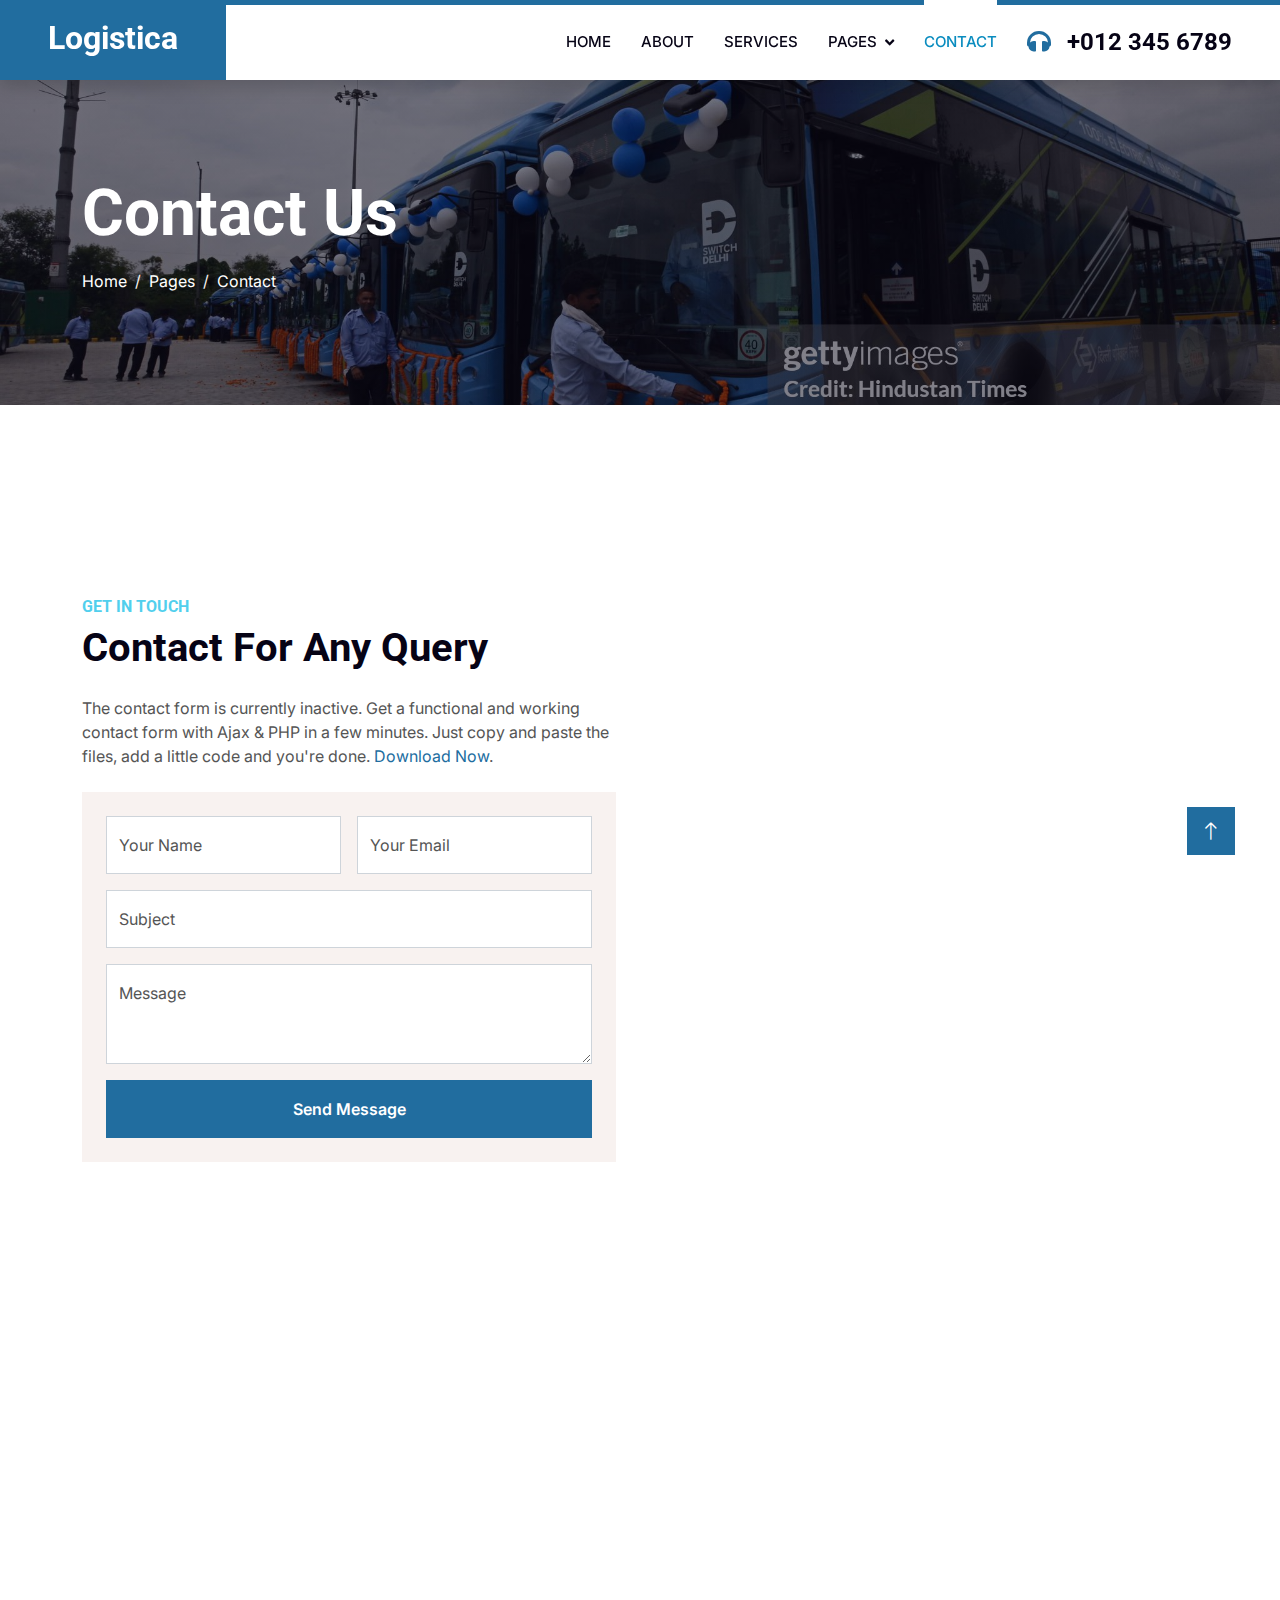
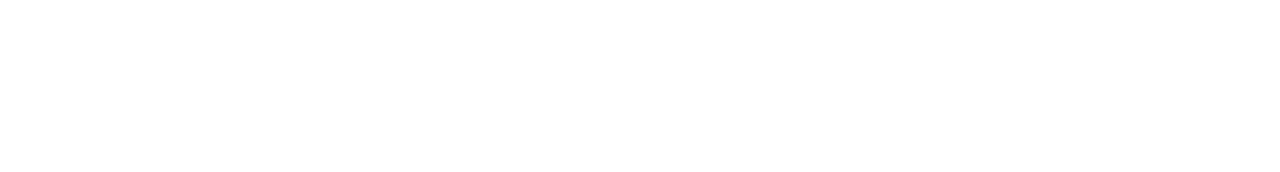
<file: Web Dev components/logistica-1.0.0/contact.html>
<!DOCTYPE html>
<html lang="en">

<head>
    <meta charset="utf-8">
    <title>Logistica - Shipping Company Website Template</title>
    <meta content="width=device-width, initial-scale=1.0" name="viewport">
    <meta content="" name="keywords">
    <meta content="" name="description">

    <!-- Favicon -->
    <link href="img/favicon.ico" rel="icon">

    <!-- Google Web Fonts -->
    <link rel="preconnect" href="https://fonts.googleapis.com">
    <link rel="preconnect" href="https://fonts.gstatic.com" crossorigin>
    <link href="https://fonts.googleapis.com/css2?family=Inter:wght@400;600&family=Roboto:wght@500;700&display=swap" rel="stylesheet">

    <!-- Icon Font Stylesheet -->
    <link href="https://cdnjs.cloudflare.com/ajax/libs/font-awesome/5.10.0/css/all.min.css" rel="stylesheet">
    <link href="https://cdn.jsdelivr.net/npm/bootstrap-icons@1.4.1/font/bootstrap-icons.css" rel="stylesheet">

    <!-- Libraries Stylesheet -->
    <link href="lib/animate/animate.min.css" rel="stylesheet">
    <link href="lib/owlcarousel/assets/owl.carousel.min.css" rel="stylesheet">

    <!-- Customized Bootstrap Stylesheet -->
    <link href="css/bootstrap.min.css" rel="stylesheet">

    <!-- Template Stylesheet -->
    <link href="css/style.css" rel="stylesheet">
</head>

<body>
    <!-- Spinner Start -->
    <div id="spinner" class="show bg-white position-fixed translate-middle w-100 vh-100 top-50 start-50 d-flex align-items-center justify-content-center">
        <div class="spinner-grow text-primary" style="width: 3rem; height: 3rem;" role="status">
            <span class="sr-only">Loading...</span>
        </div>
    </div>
    <!-- Spinner End -->


    <!-- Navbar Start -->
    <nav class="navbar navbar-expand-lg bg-white navbar-light shadow border-top border-5 border-primary sticky-top p-0">
        <a href="index.html" class="navbar-brand bg-primary d-flex align-items-center px-4 px-lg-5">
            <h2 class="mb-2 text-white">Logistica</h2>
        </a>
        <button type="button" class="navbar-toggler me-4" data-bs-toggle="collapse" data-bs-target="#navbarCollapse">
            <span class="navbar-toggler-icon"></span>
        </button>
        <div class="collapse navbar-collapse" id="navbarCollapse">
            <div class="navbar-nav ms-auto p-4 p-lg-0">
                <a href="index.html" class="nav-item nav-link">Home</a>
                <a href="about.html" class="nav-item nav-link">About</a>
                <a href="service.html" class="nav-item nav-link">Services</a>
                <div class="nav-item dropdown">
                    <a href="#" class="nav-link dropdown-toggle" data-bs-toggle="dropdown">Pages</a>
                    <div class="dropdown-menu fade-up m-0">
                        <a href="price.html" class="dropdown-item">Pricing Plan</a>
                        <a href="feature.html" class="dropdown-item">Features</a>
                        <a href="quote.html" class="dropdown-item">Free Quote</a>
                        <a href="team.html" class="dropdown-item">Our Team</a>
                        <a href="testimonial.html" class="dropdown-item">Testimonial</a>
                        <a href="404.html" class="dropdown-item">404 Page</a>
                    </div>
                </div>
                <a href="contact.html" class="nav-item nav-link active">Contact</a>
            </div>
            <h4 class="m-0 pe-lg-5 d-none d-lg-block"><i class="fa fa-headphones text-primary me-3"></i>+012 345 6789</h4>
        </div>
    </nav>
    <!-- Navbar End -->


    <!-- Page Header Start -->
    <div class="container-fluid page-header py-5" style="margin-bottom: 6rem;">
        <div class="container py-5">
            <h1 class="display-3 text-white mb-3 animated slideInDown">Contact Us</h1>
            <nav aria-label="breadcrumb animated slideInDown">
                <ol class="breadcrumb">
                    <li class="breadcrumb-item"><a class="text-white" href="#">Home</a></li>
                    <li class="breadcrumb-item"><a class="text-white" href="#">Pages</a></li>
                    <li class="breadcrumb-item text-white active" aria-current="page">Contact</li>
                </ol>
            </nav>
        </div>
    </div>
    <!-- Page Header End -->


    <!-- Contact Start -->
    <div class="container-fluid overflow-hidden py-5 px-lg-0">
        <div class="container contact-page py-5 px-lg-0">
            <div class="row g-5 mx-lg-0">
                <div class="col-md-6 contact-form wow fadeIn" data-wow-delay="0.1s">
                    <h6 class="text-secondary text-uppercase">Get In Touch</h6>
                    <h1 class="mb-4">Contact For Any Query</h1>
                    <p class="mb-4">The contact form is currently inactive. Get a functional and working contact form with Ajax & PHP in a few minutes. Just copy and paste the files, add a little code and you're done. <a href="https://htmlcodex.com/contact-form">Download Now</a>.</p>
                    <div class="bg-light p-4">
                        <form>
                            <div class="row g-3">
                                <div class="col-md-6">
                                    <div class="form-floating">
                                        <input type="text" class="form-control" id="name" placeholder="Your Name">
                                        <label for="name">Your Name</label>
                                    </div>
                                </div>
                                <div class="col-md-6">
                                    <div class="form-floating">
                                        <input type="email" class="form-control" id="email" placeholder="Your Email">
                                        <label for="email">Your Email</label>
                                    </div>
                                </div>
                                <div class="col-12">
                                    <div class="form-floating">
                                        <input type="text" class="form-control" id="subject" placeholder="Subject">
                                        <label for="subject">Subject</label>
                                    </div>
                                </div>
                                <div class="col-12">
                                    <div class="form-floating">
                                        <textarea class="form-control" placeholder="Leave a message here" id="message" style="height: 100px"></textarea>
                                        <label for="message">Message</label>
                                    </div>
                                </div>
                                <div class="col-12">
                                    <button class="btn btn-primary w-100 py-3" type="submit">Send Message</button>
                                </div>
                            </div>
                        </form>
                    </div>
                </div>
                <div class="col-md-6 pe-lg-0 wow fadeInRight" data-wow-delay="0.1s">
                    <div class="position-relative h-100">
                        <iframe class="position-absolute w-100 h-100" style="object-fit: cover;"
                        src="https://www.google.com/maps/embed?pb=!1m18!1m12!1m3!1d3001156.4288297426!2d-78.01371936852176!3d42.72876761954724!2m3!1f0!2f0!3f0!3m2!1i1024!2i768!4f13.1!3m3!1m2!1s0x4ccc4bf0f123a5a9%3A0xddcfc6c1de189567!2sNew%20York%2C%20USA!5e0!3m2!1sen!2sbd!4v1603794290143!5m2!1sen!2sbd"
                        frameborder="0" allowfullscreen="" aria-hidden="false"
                        tabindex="0"></iframe>
                    </div>
                </div>
            </div>
        </div>
    </div>
    <!-- Contact End -->


    <!-- Footer Start -->
    <div class="container-fluid bg-dark text-light footer pt-5 wow fadeIn" data-wow-delay="0.1s" style="margin-top: 6rem;">
        <div class="container py-5">
            <div class="row g-5">
                <div class="col-lg-3 col-md-6">
                    <h4 class="text-light mb-4">Address</h4>
                    <p class="mb-2"><i class="fa fa-map-marker-alt me-3"></i>123 Street, New York, USA</p>
                    <p class="mb-2"><i class="fa fa-phone-alt me-3"></i>+012 345 67890</p>
                    <p class="mb-2"><i class="fa fa-envelope me-3"></i>info@example.com</p>
                    <div class="d-flex pt-2">
                        <a class="btn btn-outline-light btn-social" href=""><i class="fab fa-twitter"></i></a>
                        <a class="btn btn-outline-light btn-social" href=""><i class="fab fa-facebook-f"></i></a>
                        <a class="btn btn-outline-light btn-social" href=""><i class="fab fa-youtube"></i></a>
                        <a class="btn btn-outline-light btn-social" href=""><i class="fab fa-linkedin-in"></i></a>
                    </div>
                </div>
                <div class="col-lg-3 col-md-6">
                    <h4 class="text-light mb-4">Services</h4>
                    <a class="btn btn-link" href="">Air Freight</a>
                    <a class="btn btn-link" href="">Sea Freight</a>
                    <a class="btn btn-link" href="">Road Freight</a>
                    <a class="btn btn-link" href="">Logistic Solutions</a>
                    <a class="btn btn-link" href="">Industry solutions</a>
                </div>
                <div class="col-lg-3 col-md-6">
                    <h4 class="text-light mb-4">Quick Links</h4>
                    <a class="btn btn-link" href="">About Us</a>
                    <a class="btn btn-link" href="">Contact Us</a>
                    <a class="btn btn-link" href="">Our Services</a>
                    <a class="btn btn-link" href="">Terms & Condition</a>
                    <a class="btn btn-link" href="">Support</a>
                </div>
                <div class="col-lg-3 col-md-6">
                    <h4 class="text-light mb-4">Newsletter</h4>
                    <p>Dolor amet sit justo amet elitr clita ipsum elitr est.</p>
                    <div class="position-relative mx-auto" style="max-width: 400px;">
                        <input class="form-control border-0 w-100 py-3 ps-4 pe-5" type="text" placeholder="Your email">
                        <button type="button" class="btn btn-primary py-2 position-absolute top-0 end-0 mt-2 me-2">SignUp</button>
                    </div>
                </div>
            </div>
        </div>
        <div class="container">
            <div class="copyright">
                <div class="row">
                    <div class="col-md-6 text-center text-md-start mb-3 mb-md-0">
                        &copy; <a class="border-bottom" href="#">Your Site Name</a>, All Right Reserved.
                    </div>
                    <div class="col-md-6 text-center text-md-end">
                        <!--/*** This template is free as long as you keep the footer author’s credit link/attribution link/backlink. If you'd like to use the template without the footer author’s credit link/attribution link/backlink, you can purchase the Credit Removal License from "https://htmlcodex.com/credit-removal". Thank you for your support. ***/-->
                        Designed By <a class="border-bottom" href="https://htmlcodex.com">HTML Codex</a>
                    </div>
                </div>
            </div>
        </div>
    </div>
    <!-- Footer End -->


    <!-- Back to Top -->
    <a href="#" class="btn btn-lg btn-primary btn-lg-square rounded-0 back-to-top"><i class="bi bi-arrow-up"></i></a>


    <!-- JavaScript Libraries -->
    <script src="https://code.jquery.com/jquery-3.4.1.min.js"></script>
    <script src="https://cdn.jsdelivr.net/npm/bootstrap@5.0.0/dist/js/bootstrap.bundle.min.js"></script>
    <script src="lib/wow/wow.min.js"></script>
    <script src="lib/easing/easing.min.js"></script>
    <script src="lib/waypoints/waypoints.min.js"></script>
    <script src="lib/counterup/counterup.min.js"></script>
    <script src="lib/owlcarousel/owl.carousel.min.js"></script>

    <!-- Template Javascript -->
    <script src="js/main.js"></script>
</body>

</html>
</file>
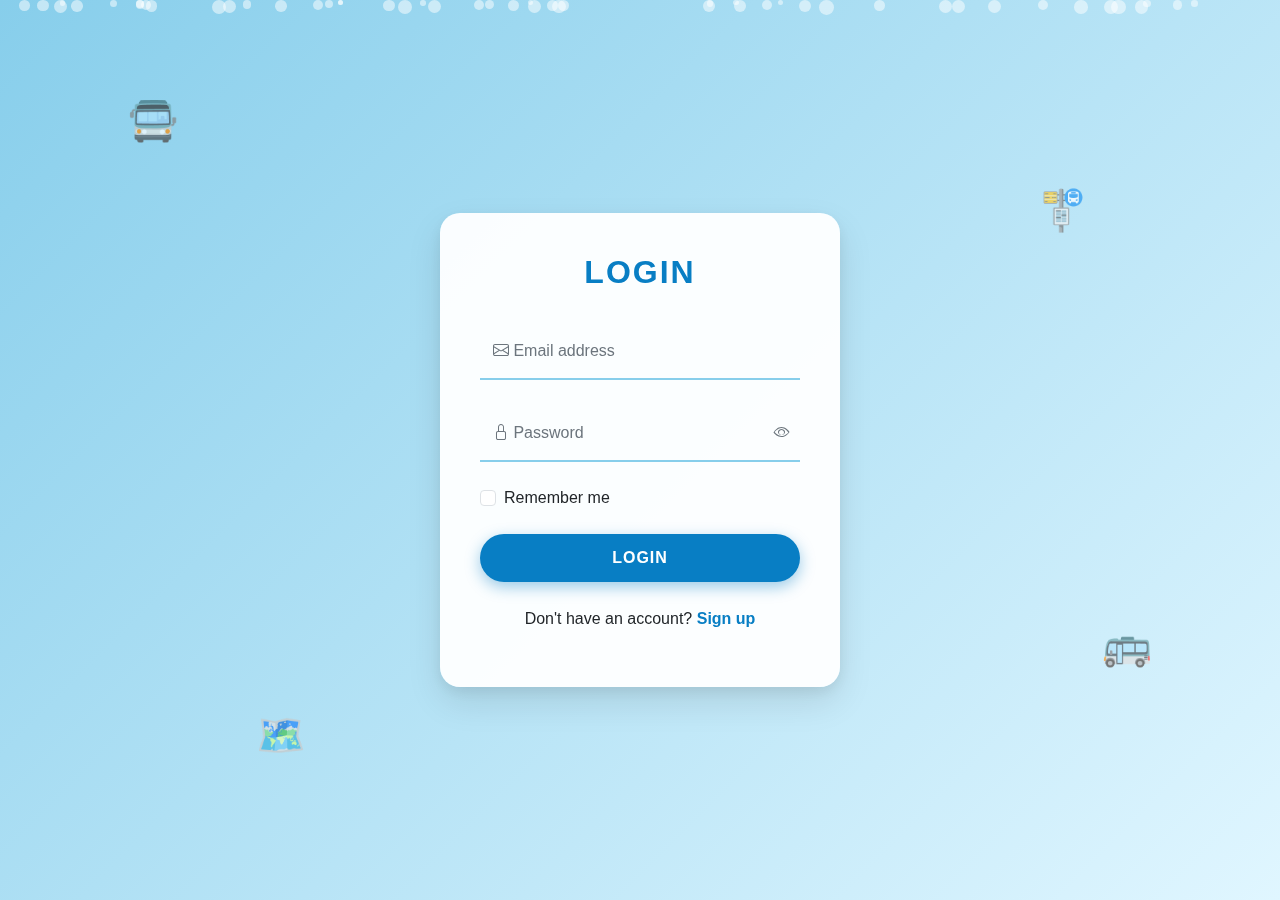
<file: Web Dev components/logistica-1.0.0/login.html>
<!DOCTYPE html>
<html lang="en">
<head>
    <meta charset="UTF-8">
    <meta name="viewport" content="width=device-width, initial-scale=1.0">
    <title>Freight Website - Login/Signup</title>
    <link href="https://cdn.jsdelivr.net/npm/bootstrap@5.3.0-alpha1/dist/css/bootstrap.min.css" rel="stylesheet">
    <link rel="stylesheet" href="https://cdnjs.cloudflare.com/ajax/libs/animate.css/4.1.1/animate.min.css">
    <link rel="stylesheet" href="https://cdn.jsdelivr.net/npm/bootstrap-icons@1.7.2/font/bootstrap-icons.css">
    <style>
        body {
            background: linear-gradient(135deg, #87CEEB, #E0F6FF);
            min-height: 100vh;
            display: flex;
            align-items: center;
            justify-content: center;
            overflow: hidden;
            font-family: 'Arial', sans-serif;
        }
        .container {
            display: flex;
            justify-content: center;
            align-items: center;
            height: 100vh;
            perspective: 1000px;
        }
        .form-container {
            background-color: rgba(255, 255, 255, 0.95);
            border-radius: 20px;
            padding: 40px;
            box-shadow: 0 15px 35px rgba(0, 0, 0, 0.1), 0 5px 15px rgba(0, 0, 0, 0.07);
            max-width: 400px;
            width: 100%;
            animation: fadeIn 0.5s ease-out, float 6s ease-in-out infinite;
            transition: transform 0.3s ease;
        }
        .form-container:hover {
            transform: translateY(-5px) rotateX(5deg) rotateY(5deg);
        }
        .form-container h2 {
            color: #087ec4;
            margin-bottom: 30px;
            text-align: center;
            font-weight: bold;
            text-transform: uppercase;
            letter-spacing: 2px;
        }
        .form-control {
            border: none;
            border-bottom: 2px solid #87CEEB;
            border-radius: 0;
            padding: 12px 5px;
            background-color: transparent;
            transition: all 0.3s ease;
        }
        .form-control:focus {
            box-shadow: none;
            border-color: #087ec4;
            background-color: rgba(135, 206, 235, 0.1);
        }
        .btn-primary {
            background-color: #087ec4;
            border: none;
            border-radius: 30px;
            padding: 12px 25px;
            font-weight: bold;
            text-transform: uppercase;
            letter-spacing: 1px;
            transition: all 0.3s ease;
            box-shadow: 0 5px 15px rgba(8, 126, 196, 0.4);
        }
        .btn-primary:hover {
            background-color: #0056b3;
            transform: translateY(-3px);
            box-shadow: 0 8px 20px rgba(8, 126, 196, 0.6);
        }
        .toggle-form {
            text-align: center;
            margin-top: 25px;
        }
        .toggle-form a {
            color: #087ec4;
            text-decoration: none;
            font-weight: bold;
            transition: all 0.3s ease;
        }
        .toggle-form a:hover {
            color: #0056b3;
            text-decoration: underline;
        }
        .form-floating label {
            color: #6c757d;
        }
        .password-toggle {
            position: absolute;
            right: 10px;
            top: 50%;
            transform: translateY(-50%);
            cursor: pointer;
            color: #6c757d;
            transition: all 0.3s ease;
        }
        .password-toggle:hover {
            color: #087ec4;
        }
        @keyframes fadeIn {
            from { opacity: 0; transform: translateY(-20px); }
            to { opacity: 1; transform: translateY(0); }
        }
        @keyframes float {
            0% { transform: translateY(0px); }
            50% { transform: translateY(-10px); }
            100% { transform: translateY(0px); }
        }
        .floating-element {
            position: absolute;
            animation: float 3s ease-in-out infinite;
            font-size: 40px;
            opacity: 0.7;
            transition: all 0.3s ease;
        }
        .floating-element:hover {
            opacity: 1;
            transform: scale(1.2);
        }
        #particle-container {
            position: fixed;
            top: 0;
            left: 0;
            width: 100%;
            height: 100%;
            z-index: -1;
        }
        .particle {
            position: absolute;
            background-color: rgba(255, 255, 255, 0.5);
            border-radius: 50%;
            animation: rise 15s infinite;
        }
        @keyframes rise {
            0% {
                bottom: -10%;
                opacity: 0;
            }
            100% {
                bottom: 110%;
                opacity: 0;
            }
        }
    </style>
</head>
<body>
    
    <div id="particle-container"></div>

    <div class="floating-element" style="top: 10%; left: 10%;">🚍</div>
    <div class="floating-element" style="top: 20%; right: 15%;">🚏</div>
    <div class="floating-element" style="bottom: 15%; left: 20%;">🗺️</div>
    <div class="floating-element" style="bottom: 25%; right: 10%;">🚌</div>

    <div class="container">
        <div class="form-container animate__animated animate__fadeIn" id="loginForm">
            <h2 class="animate__animated animate__bounceIn">Login</h2>
            <form>
                <div class="form-floating mb-4 animate__animated animate__fadeInUp animate__delay-1s">
                    <input type="email" class="form-control" id="loginEmail" placeholder="name@example.com" required>
                    <label for="loginEmail"><i class="bi bi-envelope"></i> Email address</label>
                </div>
                <div class="form-floating mb-4 position-relative animate__animated animate__fadeInUp animate__delay-2s">
                    <input type="password" class="form-control" id="loginPassword" placeholder="Password" required>
                    <label for="loginPassword"><i class="bi bi-lock"></i> Password</label>
                    <span class="password-toggle" onclick="togglePassword('loginPassword')">
                        <i class="bi bi-eye"></i>
                    </span>
                </div>
                <div class="mb-4 form-check animate__animated animate__fadeInUp animate__delay-3s">
                    <input type="checkbox" class="form-check-input" id="rememberMe">
                    <label class="form-check-label" for="rememberMe">Remember me</label>
                </div>
                <button type="submit" class="btn btn-primary w-100 animate__animated animate__pulse animate__infinite">Login</button>
            </form>
            <div class="toggle-form animate__animated animate__fadeInUp animate__delay-4s">
                <p>Don't have an account? <a href="#" onclick="toggleForms()">Sign up</a></p>
            </div>
        </div>

        <div class="form-container d-none animate__animated animate__fadeIn" id="signupForm">
            <h2 class="animate__animated animate__bounceIn">Sign Up</h2>
            <form>
                <div class="form-floating mb-3 animate__animated animate__fadeInUp animate__delay-1s">
                    <input type="text" class="form-control" id="signupName" placeholder="Full Name" required>
                    <label for="signupName"><i class="bi bi-person"></i> Full Name</label>
                </div>
                <div class="form-floating mb-3 animate__animated animate__fadeInUp animate__delay-2s">
                    <input type="email" class="form-control" id="signupEmail" placeholder="name@example.com" required>
                    <label for="signupEmail"><i class="bi bi-envelope"></i> Email address</label>
                </div>
                <div class="form-floating mb-3 position-relative animate__animated animate__fadeInUp animate__delay-3s">
                    <input type="password" class="form-control" id="signupPassword" placeholder="Password" required>
                    <label for="signupPassword"><i class="bi bi-lock"></i> Password</label>
                    <span class="password-toggle" onclick="togglePassword('signupPassword')">
                        <i class="bi bi-eye"></i>
                    </span>
                </div>
                <div class="form-floating mb-4 position-relative animate__animated animate__fadeInUp animate__delay-4s">
                    <input type="password" class="form-control" id="confirmPassword" placeholder="Confirm Password" required>
                    <label for="confirmPassword"><i class="bi bi-lock-fill"></i> Confirm Password</label>
                    <span class="password-toggle" onclick="togglePassword('confirmPassword')">
                        <i class="bi bi-eye"></i>
                    </span>
                </div>
                <button type="submit" class="btn btn-primary w-100 animate__animated animate__pulse animate__infinite">Sign Up</button>
            </form>
            <div class="toggle-form animate__animated animate__fadeInUp animate__delay-5s">
                <p>Already have an account? <a href="#" onclick="toggleForms()">Login</a></p>
            </div>
        </div>
    </div>

    <script src="https://cdn.jsdelivr.net/npm/bootstrap@5.3.0-alpha1/dist/js/bootstrap.bundle.min.js"></script>
    <script>
        function toggleForms() {
            const loginForm = document.getElementById('loginForm');
            const signupForm = document.getElementById('signupForm');
            loginForm.classList.toggle('d-none');
            signupForm.classList.toggle('d-none');
            
            if (loginForm.classList.contains('d-none')) {
                signupForm.classList.add('animate__fadeIn');
            } else {
                loginForm.classList.add('animate__fadeIn');
            }
        }

        function togglePassword(inputId) {
            const input = document.getElementById(inputId);
            const icon = input.nextElementSibling.querySelector('i');
            if (input.type === 'password') {
                input.type = 'text';
                icon.classList.replace('bi-eye', 'bi-eye-slash');
            } else {
                input.type = 'password';
                icon.classList.replace('bi-eye-slash', 'bi-eye');
            }
        }

        document.addEventListener('DOMContentLoaded', function() {
            const forms = document.querySelectorAll('form');
            forms.forEach(form => {
                form.addEventListener('submit', function(event) {
                    event.preventDefault();
                    const formData = new FormData(form);
                    const data = Object.fromEntries(formData.entries());
                    console.log('Form submitted:', data);
                    alert('Form submitted successfully!');
                });
            });

            // Create floating particles
            const particleContainer = document.getElementById('particle-container');
            for (let i = 0; i < 50; i++) {
                const particle = document.createElement('div');
                particle.classList.add('particle');
                particle.style.left = `${Math.random() * 100}%`;
                particle.style.width = `${Math.random() * 10 + 5}px`;
                particle.style.height = particle.style.width;
                particle.style.animationDuration = `${Math.random() * 10 + 5}s`;
                particle.style.animationDelay = `${Math.random() * 5}s`;
                particleContainer.appendChild(particle);
            }
        });
    </script>
</body>
</html>
</file>
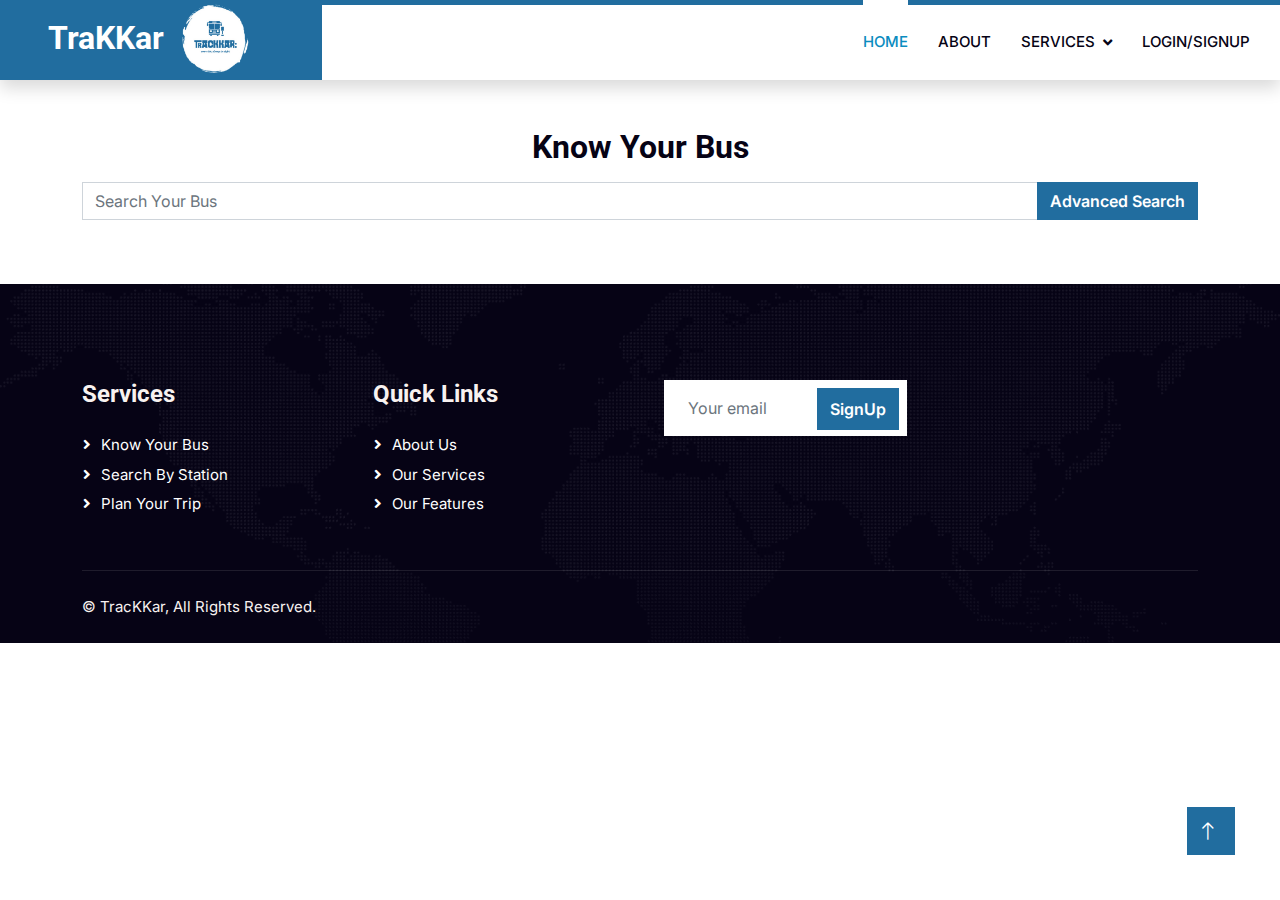
<file: Web Dev components/logistica-1.0.0/public/test2.html>
<!DOCTYPE html>
<html lang="en">

<head>
    <meta charset="utf-8">
    <title>TracKKar - Bus Transport</title>
    <meta name="viewport" content="width=device-width, initial-scale=1.0">
    <meta name="description" content="TracKKar - Your ride, always in sight.">
    <!-- Favicon -->
    <link href="img/favicon.ico" rel="icon">

    <!-- Google Web Fonts -->
    <link href="https://fonts.googleapis.com/css2?family=Inter:wght@400;600&family=Roboto:wght@500;700&display=swap" rel="stylesheet">

    <!-- Icon Font Stylesheet -->
    <link href="https://cdnjs.cloudflare.com/ajax/libs/font-awesome/5.10.0/css/all.min.css" rel="stylesheet">
    <link href="https://cdn.jsdelivr.net/npm/bootstrap-icons@1.4.1/font/bootstrap-icons.css" rel="stylesheet">

    <!-- Libraries Stylesheet -->
    <link href="lib/animate/animate.min.css" rel="stylesheet">
    <link href="lib/owlcarousel/assets/owl.carousel.min.css" rel="stylesheet">

    <!-- Customized Bootstrap Stylesheet -->
    <link href="css/bootstrap.min.css" rel="stylesheet">

    <!-- Template Stylesheet -->
    <link href="css/style.css" rel="stylesheet">
    <link href="./css/bus.css" rel="stylesheet">
</head>





<body>
    <!-- Spinner Start -->
    <div id="spinner" class="show bg-white position-fixed translate-middle w-100 vh-100 top-50 start-50 d-flex align-items-center justify-content-center">
        <div class="spinner-grow text-primary" style="width: 3rem; height: 3rem;" role="status">
            <span class="sr-only">Loading...</span>
        </div>
    </div>
    <!-- Spinner End -->

  
    <!-- Navbar Start -->
    
    <nav class="navbar navbar-expand-lg bg-white navbar-light shadow border-top border-5 border-primary sticky-top p-0">
        <a href="index.html" class="navbar-brand bg-primary d-flex align-items-center px-4 px-lg-5">
            <h2 class="mb-2 text-white">TraKKar</h2>
            <img src="img/TraKKar_Logo-removebg-preview.png" class="logo" alt="" style="height: 70px; width: 70px; margin: 0 1.5rem 0.5rem 1rem">
        </a>
        <button type="button" class="navbar-toggler me-4" data-bs-toggle="collapse" data-bs-target="#navbarCollapse">
            <span class="navbar-toggler-icon"></span>
        </button>
        <div class="collapse navbar-collapse" id="navbarCollapse">
            <div class="navbar-nav ms-auto p-4 p-lg-0">
                <a href="index.html" class="nav-item nav-link active">Home</a>
                <a href="index.html#about" class="nav-item nav-link">About</a>
                <div class="nav-item dropdown">
                    <a href="#" class="nav-link dropdown-toggle" data-bs-toggle="dropdown">Services</a>
                    <div class="dropdown-menu fade-up m-0">
                        <a href="know your bus.html" class="dropdown-item">Search by bus</a>
                        <a href="search by station.html" class="dropdown-item">Search by station</a>
                        <a href="plan.html" class="dropdown-item">Plan your Trip</a>
                        <a href="404.html" class="dropdown-item">404 Page</a>
                    </div>
                </div>
                <a href="login.html" class="nav-item nav-link">Login/SignUp</a>
            </div>
        </div>
    </nav>
    <!-- Navbar End -->

    <!-- Main Content Start -->
    <div class="container my-5">
        <div class="row">
            <div class="col-lg-12 text-center">
                <h2>Know Your Bus</h2>
                <div class="input-group mt-3 mb-3">
                    <input type="text" id="busSearch" placeholder="Search Your Bus" class="form-control">
                    <button class="btn btn-primary" id="searchBtn">Advanced Search</button>
                </div>
            </div>
        </div>
        <div class="row">
            <div class="col-lg-12">
                <table id="resultTable" class="table table-striped table-hover" style="display:none;">
                    <thead>
                        <tr>
                            <th>Bus No.</th>
                            <th>From</th>
                            <th>To</th>
                            <th>Route</th>
                        </tr>
                    </thead>
                    <tbody id="tableBody"></tbody>
                </table>
            </div>
        </div>
    </div>
    <!-- Main Content End -->

    <!-- Footer Start -->
    <div class="container-fluid bg-dark text-light footer pt-5">
        <div class="container py-5">
            <div class="row g-5">
                <div class="col-lg-3 col-md-6">
                    <h4 class="text-light mb-4">Services</h4>
                    <a class="btn btn-link" href="./know your bus.html">Know Your Bus</a>
                    <a class="btn btn-link" href="./search by station.html">Search By Station</a>
                    <a class="btn btn-link" href="./plan.html">Plan Your Trip</a>
                </div>
                <div class="col-lg-3 col-md-6">
                    <h4 class="text-light mb-4">Quick Links</h4>
                    <a class="btn btn-link" href="#about">About Us</a>
                    <a class="btn btn-link" href="#service">Our Services</a>
                    <a class="btn btn-link" href="#features">Our Features</a>
                </div>
                <div class="col-lg-3 col-md-6">
                    <div class="position-relative mx-auto" style="max-width: 400px;">
                        <input class="form-control border-0 w-100 py-3 ps-4 pe-5" type="text" placeholder="Your email">
                        <button onclick="window.location.href='login.html'" class="btn btn-primary py-2 position-absolute top-0 end-0 mt-2 me-2">SignUp</button>
                    </div>
                </div>
            </div>
        </div>
        <div class="container">
            <div class="copyright">
                <div class="row">
                    <div class="col-md-6 text-center text-md-start mb-3 mb-md-0">
                        &copy; <a href="#">TracKKar</a>, All Rights Reserved.
                    </div>
                </div>
            </div>
        </div>
    </div>
    <!-- Footer End -->

    <!-- Back to Top -->
    <a href="#" class="btn btn-lg btn-primary btn-lg-square rounded-0 back-to-top"><i class="bi bi-arrow-up"></i></a>

    <!-- JavaScript Libraries -->
    <script src="https://code.jquery.com/jquery-3.4.1.min.js"></script>
    <script src="https://cdn.jsdelivr.net/npm/bootstrap@5.0.0/dist/js/bootstrap.bundle.min.js"></script>
    <script src="lib/wow/wow.min.js"></script>
    <script src="lib/easing/easing.min.js"></script>
    <script src="lib/waypoints/waypoints.min.js"></script>
    <script src="lib/counterup/counterup.min.js"></script>
    <script src="lib/owlcarousel/owl.carousel.min.js"></script>

    <!-- Template Javascript -->
    <script src="js/main.js"></script>

    <script>
        const busData = [
            {
                "Bus No.": "8",
                "From": "Badar Pur Border",
                "To": "Noida Phase-II Phool Mandi",
                "Route": "BADAR PUR BORDER - BADAR PUR - ALI VILLAGE ... NOIDA PH-II PHOOL MANDI"
            },
            {
                "Bus No.": "8A",
                "From": "Nehru Place Terminal",
                "To": "Noida Phase-II Phool Mandi",
                "Route": "NEHRU PLACE TERMINAL - PUNJ SONS - CROWN PLAZA ... NOIDA PH-II PHOOL MANDI"
            }
        ];

        document.addEventListener('DOMContentLoaded', function() {
            document.getElementById('searchBtn').addEventListener('click', function() {
                const inputValue = document.getElementById('busSearch').value.trim().toUpperCase();
                const tableBody = document.getElementById('tableBody');
                const resultTable = document.getElementById('resultTable');

                // Clear previous results
                tableBody.innerHTML = '';

                // Search for the bus
                const foundBuses = busData.filter(bus => bus['Bus No.'].toUpperCase() === inputValue);

                if (foundBuses.length > 0) {
                    resultTable.style.display = 'table'; // Show the table
                    foundBuses.forEach(bus => {
                        const row = `<tr>
                            <td>${bus['Bus No.']}</td>
                            <td>${bus['From']}</td>
                            <td>${bus['To']}</td>
                            <td>${bus['Route']}</td>
                        </tr>`;
                        tableBody.innerHTML += row;
                    });
                } else {
                    resultTable.style.display = 'none'; // Hide the table if no results
                    alert('No buses found.');
                }
            });
        });
    </script>
</body>

</html>
</file>
<file: Web Dev components/logistica-1.0.0/css/style.css>
/********** Template CSS **********/
:root {
    --primary: #0A8CBF;
    --secondary: #51CFED;
    --light: #F8F2F0;
    --dark: #060315;
}

.fw-medium {
    font-weight: 600 !important;
}

.back-to-top {
    position: fixed;
    display: none;
    right: 45px;
    bottom: 45px;
    z-index: 99;
}


/*** Spinner ***/
#spinner {
    opacity: 0;
    visibility: hidden;
    transition: opacity .5s ease-out, visibility 0s linear .5s;
    z-index: 99999;
}

#spinner.show {
    transition: opacity .5s ease-out, visibility 0s linear 0s;
    visibility: visible;
    opacity: 1;
}


/*** Button ***/
.btn {
    font-weight: 600;
    transition: .5s;
}

.btn.btn-primary,
.btn.btn-secondary {
    color: #FFFFFF;
}

.btn-square {
    width: 38px;
    height: 38px;
}

.btn-sm-square {
    width: 32px;
    height: 32px;
}

.btn-lg-square {
    width: 48px;
    height: 48px;
}

.btn-square,
.btn-sm-square,
.btn-lg-square {
    padding: 0;
    display: flex;
    align-items: center;
    justify-content: center;
    font-weight: normal;
}

/*** Navbar ***/
.navbar .dropdown-toggle::after {
    border: none;
    content: "\f107";
    font-family: "Font Awesome 5 Free";
    font-weight: 900;
    vertical-align: middle;
    margin-left: 8px;
}

.navbar-light .navbar-nav .nav-link {
    position: relative;
    margin-right: 30px;
    padding: 25px 0;
    color: #FFFFFF;
    font-size: 15px;
    text-transform: uppercase;
    outline: none;
}

.navbar-light .navbar-nav .nav-link:hover,
.navbar-light .navbar-nav .nav-link.active {
    color: var(--primary);
}

@media (max-width: 991.98px) {
    .navbar-light .navbar-nav .nav-link  {
        margin-right: 0;
        padding: 10px 0;
    }

    .navbar-light .navbar-nav {
        border-top: 1px solid #EEEEEE;
    }
}

.navbar-light .navbar-brand,
.navbar-light a.btn {
    height: 75px;
}

.navbar-light .navbar-nav .nav-link {
    color: var(--dark);
    font-weight: 500;
}

.navbar-light.sticky-top {
    top: -100px;
    transition: .5s;
}

@media (min-width: 992px) {
    .navbar-light .navbar-nav .nav-link::before {
        position: absolute;
        content: "";
        width: 0;
        height: 5px;
        top: -6px;
        left: 50%;
        background: #FFFFFF;
        transition: .5s;
    }

    .navbar-light .navbar-nav .nav-link:hover::before,
    .navbar-light .navbar-nav .nav-link.active::before {
        width: 100%;
        left: 0;
    }

    .navbar-light .navbar-nav .nav-link.nav-contact::before {
        display: none;
    }

    .navbar .nav-item .dropdown-menu {
        display: block;
        border: none;
        margin-top: 0;
        top: 150%;
        opacity: 0;
        visibility: hidden;
        transition: .5s;
    }

    .navbar .nav-item:hover .dropdown-menu {
        top: 100%;
        visibility: visible;
        transition: .5s;
        opacity: 1;
    }
}


/*** Header ***/
@media (max-width: 768px) {
    .header-carousel .owl-carousel-item {
        position: relative;
        min-height: 500px;
    }
    
    .header-carousel .owl-carousel-item img {
        position: absolute;
        width: 100%;
        height: 100%;
        object-fit: cover;
    }

    .header-carousel .owl-carousel-item h5,
    .header-carousel .owl-carousel-item p {
        font-size: 14px !important;
        font-weight: 400 !important;
    }

    .header-carousel .owl-carousel-item h1 {
        font-size: 30px;
        font-weight: 600;
    }
}

.header-carousel .owl-nav {
    position: absolute;
    top: 50%;
    right: 8%;
    transform: translateY(-50%);
    display: flex;
    flex-direction: column;
}

.header-carousel .owl-nav .owl-prev,
.header-carousel .owl-nav .owl-next {
    margin: 7px 0;
    width: 45px;
    height: 45px;
    display: flex;
    align-items: center;
    justify-content: center;
    color: #FFFFFF;
    background: transparent;
    border: 1px solid #FFFFFF;
    border-radius: 45px;
    font-size: 22px;
    transition: .5s;
}

.header-carousel .owl-nav .owl-prev:hover,
.header-carousel .owl-nav .owl-next:hover {
    background: var(--primary);
    border-color: var(--primary);
}

.page-header {
    background: linear-gradient(rgba(6, 3, 21, .5), rgba(6, 3, 21, .5)), url(../img/carousel-1.jpg) center center no-repeat;
    background-size: cover;
}

.breadcrumb-item + .breadcrumb-item::before {
    color: var(--light);
}


/*** About ***/
@media (min-width: 992px) {
    .container.about {
        max-width: 100% !important;
    }

    .about-text  {
        padding-right: calc(((100% - 960px) / 2) + .75rem);
    }
}

@media (min-width: 1200px) {
    .about-text  {
        padding-right: calc(((100% - 1140px) / 2) + .75rem);
    }
}

@media (min-width: 1400px) {
    .about-text  {
        padding-right: calc(((100% - 1320px) / 2) + .75rem);
    }
}


/*** Feature ***/
@media (min-width: 992px) {
    .container.feature {
        max-width: 100% !important;
    }

    .feature-text  {
        padding-left: calc(((100% - 960px) / 2) + .75rem);
    }
}

@media (min-width: 1200px) {
    .feature-text  {
        padding-left: calc(((100% - 1140px) / 2) + .75rem);
    }
}

@media (min-width: 1400px) {
    .feature-text  {
        padding-left: calc(((100% - 1320px) / 2) + .75rem);
    }
}


/*** Service, Price & Team ***/
.service-item,
.price-item,
.team-item {
    box-shadow: 0 0 45px rgba(0, 0, 0, .07);
}

.service-item img,
.team-item img {
    transition: .5s;
}

.service-item:hover img,
.team-item:hover img {
    transform: scale(1.1);
}

.service-item a.btn-slide,
.price-item a.btn-slide,
.team-item div.btn-slide {
    position: relative;
    display: inline-block;
    overflow: hidden;
    font-size: 0;
}

.service-item a.btn-slide i,
.service-item a.btn-slide span,
.price-item a.btn-slide i,
.price-item a.btn-slide span,
.team-item div.btn-slide i,
.team-item div.btn-slide span {
    position: relative;
    height: 40px;
    padding: 0 15px;
    display: inline-flex;
    align-items: center;
    font-size: 16px;
    color: #FFFFFF;
    background: var(--primary);
    border-radius: 0 35px 35px 0;
    transition: .5s;
    z-index: 2;
}

.team-item div.btn-slide span a i {
    padding: 0 10px;
}

.team-item div.btn-slide span a:hover i {
    background: var(--secondary);
}

.service-item a.btn-slide span,
.price-item a.btn-slide span,
.team-item div.btn-slide span {
    padding-left: 0;
    left: -100%;
    z-index: 1;
}

.service-item:hover a.btn-slide i,
.price-item:hover a.btn-slide i,
.team-item:hover div.btn-slide i {
    border-radius: 0;
}

.service-item:hover a.btn-slide span,
.price-item:hover a.btn-slide span,
.team-item:hover div.btn-slide span {
    left: 0;
}

.service-item a.btn-slide:hover i,
.service-item a.btn-slide:hover span,
.price-item a.btn-slide:hover i,
.price-item a.btn-slide:hover span {
    background: var(--secondary);
}


/*** Testimonial ***/
.testimonial-carousel .owl-item .testimonial-item {
    position: relative;
    transition: .5s;
}

.testimonial-carousel .owl-item.center .testimonial-item {
    box-shadow: 0 0 45px rgba(0, 0, 0, .08);
    animation: pulse 1s ease-out .5s;
}

.testimonial-carousel .owl-dots {
    display: flex;
    align-items: center;
    justify-content: center;
}

.testimonial-carousel .owl-dot {
    position: relative;
    display: inline-block;
    margin: 0 5px;
    width: 15px;
    height: 15px;
    background: var(--primary);
    border: 5px solid var(--light);
    border-radius: 15px;
    transition: .5s;
}

.testimonial-carousel .owl-dot.active {
    background: var(--light);
    border-color: var(--primary);
}


/*** Contact ***/
@media (min-width: 992px) {
    .container.contact-page {
        max-width: 100% !important;
    }

    .contact-page .contact-form  {
        padding-left: calc(((100% - 960px) / 2) + .75rem);
    }
}

@media (min-width: 1200px) {
    .contact-page .contact-form  {
        padding-left: calc(((100% - 1140px) / 2) + .75rem);
    }
}

@media (min-width: 1400px) {
    .contact-page .contact-form  {
        padding-left: calc(((100% - 1320px) / 2) + .75rem);
    }
}


/*** Footer ***/
.footer {
    background: linear-gradient(rgba(6, 3, 21, .5), rgba(6, 3, 21, .5)), url(../img/map.png) center center no-repeat;
    background-size: cover;
}

.footer .btn.btn-social {
    margin-right: 5px;
    width: 35px;
    height: 35px;
    display: flex;
    align-items: center;
    justify-content: center;
    color: var(--light);
    border: 1px solid #FFFFFF;
    border-radius: 35px;
    transition: .3s;
}

.footer .btn.btn-social:hover {
    color: var(--primary);
}

.footer .btn.btn-link {
    display: block;
    margin-bottom: 5px;
    padding: 0;
    text-align: left;
    color: #FFFFFF;
    font-size: 15px;
    font-weight: normal;
    text-transform: capitalize;
    transition: .3s;
}

.footer .btn.btn-link::before {
    position: relative;
    content: "\f105";
    font-family: "Font Awesome 5 Free";
    font-weight: 900;
    margin-right: 10px;
}

.footer .btn.btn-link:hover {
    letter-spacing: 1px;
    box-shadow: none;
}

.footer .copyright {
    padding: 25px 0;
    font-size: 15px;
    border-top: 1px solid rgba(256, 256, 256, .1);
}

.footer .copyright a {
    color: var(--light);
}

img .logo{
    height: 1rem;
    width: 1rem;
}
</file>
<file: Web Dev components/logistica-1.0.0/public/css/style.css>
/********** Template CSS **********/
:root {
    --primary: #0A8CBF;
    --secondary: #51CFED;
    --light: #F8F2F0;
    --dark: #060315;
}

.fw-medium {
    font-weight: 600 !important;
}

.back-to-top {
    position: fixed;
    display: none;
    right: 45px;
    bottom: 45px;
    z-index: 99;
}


/*** Spinner ***/
#spinner {
    opacity: 0;
    visibility: hidden;
    transition: opacity .5s ease-out, visibility 0s linear .5s;
    z-index: 99999;
}

#spinner.show {
    transition: opacity .5s ease-out, visibility 0s linear 0s;
    visibility: visible;
    opacity: 1;
}


/*** Button ***/
.btn {
    font-weight: 600;
    transition: .5s;
}

.btn.btn-primary,
.btn.btn-secondary {
    color: #FFFFFF;
}

.btn-square {
    width: 38px;
    height: 38px;
}

.btn-sm-square {
    width: 32px;
    height: 32px;
}

.btn-lg-square {
    width: 48px;
    height: 48px;
}

.btn-square,
.btn-sm-square,
.btn-lg-square {
    padding: 0;
    display: flex;
    align-items: center;
    justify-content: center;
    font-weight: normal;
}

/*** Navbar ***/
.navbar .dropdown-toggle::after {
    border: none;
    content: "\f107";
    font-family: "Font Awesome 5 Free";
    font-weight: 900;
    vertical-align: middle;
    margin-left: 8px;
}

.navbar-light .navbar-nav .nav-link {
    position: relative;
    margin-right: 30px;
    padding: 25px 0;
    color: #FFFFFF;
    font-size: 15px;
    text-transform: uppercase;
    outline: none;
}

.navbar-light .navbar-nav .nav-link:hover,
.navbar-light .navbar-nav .nav-link.active {
    color: var(--primary);
}

@media (max-width: 991.98px) {
    .navbar-light .navbar-nav .nav-link  {
        margin-right: 0;
        padding: 10px 0;
    }

    .navbar-light .navbar-nav {
        border-top: 1px solid #EEEEEE;
    }
}

.navbar-light .navbar-brand,
.navbar-light a.btn {
    height: 75px;
}

.navbar-light .navbar-nav .nav-link {
    color: var(--dark);
    font-weight: 500;
}

.navbar-light.sticky-top {
    top: -100px;
    transition: .5s;
}

@media (min-width: 992px) {
    .navbar-light .navbar-nav .nav-link::before {
        position: absolute;
        content: "";
        width: 0;
        height: 5px;
        top: -6px;
        left: 50%;
        background: #FFFFFF;
        transition: .5s;
    }

    .navbar-light .navbar-nav .nav-link:hover::before,
    .navbar-light .navbar-nav .nav-link.active::before {
        width: 100%;
        left: 0;
    }

    .navbar-light .navbar-nav .nav-link.nav-contact::before {
        display: none;
    }

    .navbar .nav-item .dropdown-menu {
        display: block;
        border: none;
        margin-top: 0;
        top: 150%;
        opacity: 0;
        visibility: hidden;
        transition: .5s;
    }

    .navbar .nav-item:hover .dropdown-menu {
        top: 100%;
        visibility: visible;
        transition: .5s;
        opacity: 1;
    }
}


/*** Header ***/
@media (max-width: 768px) {
    .header-carousel .owl-carousel-item {
        position: relative;
        min-height: 500px;
    }
    
    .header-carousel .owl-carousel-item img {
        position: absolute;
        width: 100%;
        height: 100%;
        object-fit: cover;
    }

    .header-carousel .owl-carousel-item h5,
    .header-carousel .owl-carousel-item p {
        font-size: 14px !important;
        font-weight: 400 !important;
    }

    .header-carousel .owl-carousel-item h1 {
        font-size: 30px;
        font-weight: 600;
    }
}

.header-carousel .owl-nav {
    position: absolute;
    top: 50%;
    right: 8%;
    transform: translateY(-50%);
    display: flex;
    flex-direction: column;
}

.header-carousel .owl-nav .owl-prev,
.header-carousel .owl-nav .owl-next {
    margin: 7px 0;
    width: 45px;
    height: 45px;
    display: flex;
    align-items: center;
    justify-content: center;
    color: #FFFFFF;
    background: transparent;
    border: 1px solid #FFFFFF;
    border-radius: 45px;
    font-size: 22px;
    transition: .5s;
}

.header-carousel .owl-nav .owl-prev:hover,
.header-carousel .owl-nav .owl-next:hover {
    background: var(--primary);
    border-color: var(--primary);
}

.page-header {
    background: linear-gradient(rgba(6, 3, 21, .5), rgba(6, 3, 21, .5)), url(../img/carousel-1.jpg) center center no-repeat;
    background-size: cover;
}

.breadcrumb-item + .breadcrumb-item::before {
    color: var(--light);
}


/*** About ***/
@media (min-width: 992px) {
    .container.about {
        max-width: 100% !important;
    }

    .about-text  {
        padding-right: calc(((100% - 960px) / 2) + .75rem);
    }
}

@media (min-width: 1200px) {
    .about-text  {
        padding-right: calc(((100% - 1140px) / 2) + .75rem);
    }
}

@media (min-width: 1400px) {
    .about-text  {
        padding-right: calc(((100% - 1320px) / 2) + .75rem);
    }
}


/*** Feature ***/
@media (min-width: 992px) {
    .container.feature {
        max-width: 100% !important;
    }

    .feature-text  {
        padding-left: calc(((100% - 960px) / 2) + .75rem);
    }
}

@media (min-width: 1200px) {
    .feature-text  {
        padding-left: calc(((100% - 1140px) / 2) + .75rem);
    }
}

@media (min-width: 1400px) {
    .feature-text  {
        padding-left: calc(((100% - 1320px) / 2) + .75rem);
    }
}


/*** Service, Price & Team ***/
.service-item,
.price-item,
.team-item {
    box-shadow: 0 0 45px rgba(0, 0, 0, .07);
}

.service-item img,
.team-item img {
    transition: .5s;
}

.service-item:hover img,
.team-item:hover img {
    transform: scale(1.1);
}

.service-item a.btn-slide,
.price-item a.btn-slide,
.team-item div.btn-slide {
    position: relative;
    display: inline-block;
    overflow: hidden;
    font-size: 0;
}

.service-item a.btn-slide i,
.service-item a.btn-slide span,
.price-item a.btn-slide i,
.price-item a.btn-slide span,
.team-item div.btn-slide i,
.team-item div.btn-slide span {
    position: relative;
    height: 40px;
    padding: 0 15px;
    display: inline-flex;
    align-items: center;
    font-size: 16px;
    color: #FFFFFF;
    background: var(--primary);
    border-radius: 0 35px 35px 0;
    transition: .5s;
    z-index: 2;
}

.team-item div.btn-slide span a i {
    padding: 0 10px;
}

.team-item div.btn-slide span a:hover i {
    background: var(--secondary);
}

.service-item a.btn-slide span,
.price-item a.btn-slide span,
.team-item div.btn-slide span {
    padding-left: 0;
    left: -100%;
    z-index: 1;
}

.service-item:hover a.btn-slide i,
.price-item:hover a.btn-slide i,
.team-item:hover div.btn-slide i {
    border-radius: 0;
}

.service-item:hover a.btn-slide span,
.price-item:hover a.btn-slide span,
.team-item:hover div.btn-slide span {
    left: 0;
}

.service-item a.btn-slide:hover i,
.service-item a.btn-slide:hover span,
.price-item a.btn-slide:hover i,
.price-item a.btn-slide:hover span {
    background: var(--secondary);
}


/*** Testimonial ***/
.testimonial-carousel .owl-item .testimonial-item {
    position: relative;
    transition: .5s;
}

.testimonial-carousel .owl-item.center .testimonial-item {
    box-shadow: 0 0 45px rgba(0, 0, 0, .08);
    animation: pulse 1s ease-out .5s;
}

.testimonial-carousel .owl-dots {
    display: flex;
    align-items: center;
    justify-content: center;
}

.testimonial-carousel .owl-dot {
    position: relative;
    display: inline-block;
    margin: 0 5px;
    width: 15px;
    height: 15px;
    background: var(--primary);
    border: 5px solid var(--light);
    border-radius: 15px;
    transition: .5s;
}

.testimonial-carousel .owl-dot.active {
    background: var(--light);
    border-color: var(--primary);
}


/*** Contact ***/
@media (min-width: 992px) {
    .container.contact-page {
        max-width: 100% !important;
    }

    .contact-page .contact-form  {
        padding-left: calc(((100% - 960px) / 2) + .75rem);
    }
}

@media (min-width: 1200px) {
    .contact-page .contact-form  {
        padding-left: calc(((100% - 1140px) / 2) + .75rem);
    }
}

@media (min-width: 1400px) {
    .contact-page .contact-form  {
        padding-left: calc(((100% - 1320px) / 2) + .75rem);
    }
}


/*** Footer ***/
.footer {
    background: linear-gradient(rgba(6, 3, 21, .5), rgba(6, 3, 21, .5)), url(../img/map.png) center center no-repeat;
    background-size: cover;
}

.footer .btn.btn-social {
    margin-right: 5px;
    width: 35px;
    height: 35px;
    display: flex;
    align-items: center;
    justify-content: center;
    color: var(--light);
    border: 1px solid #FFFFFF;
    border-radius: 35px;
    transition: .3s;
}

.footer .btn.btn-social:hover {
    color: var(--primary);
}

.footer .btn.btn-link {
    display: block;
    margin-bottom: 5px;
    padding: 0;
    text-align: left;
    color: #FFFFFF;
    font-size: 15px;
    font-weight: normal;
    text-transform: capitalize;
    transition: .3s;
}

.footer .btn.btn-link::before {
    position: relative;
    content: "\f105";
    font-family: "Font Awesome 5 Free";
    font-weight: 900;
    margin-right: 10px;
}

.footer .btn.btn-link:hover {
    letter-spacing: 1px;
    box-shadow: none;
}

.footer .copyright {
    padding: 25px 0;
    font-size: 15px;
    border-top: 1px solid rgba(256, 256, 256, .1);
}

.footer .copyright a {
    color: var(--light);
}

img .logo{
    height: 1rem;
    width: 1rem;
}
</file>
<file: Web Dev components/logistica-1.0.0/public/css/bus.css>
/* Container styles */
.know-bus-container {
    background-color: #F0F7E9; /* Light green background similar to the example */
    border-radius: 10px;
    padding: 20px;
    width: 450px; /* Adjust the width as needed */
    margin: 20px auto; /* Center the container */
    box-shadow: 0 4px 8px rgba(0, 0, 0, 0.1); /* Add a subtle shadow */
    position: relative;
}

/* Header styles */
.know-bus-header {
    display: flex;
    align-items: center;
    margin-bottom: 20px;
}

.search-icon {
    /* background-image: url('img/search.svg');
    background-size: contain;
    background-repeat: no-repeat; */
    width: 2.2rem;
    height: 2.2rem;
    margin-right: 2px;
}

.bi{
    margin-right: 0.4rem;
}

.know-bus-header h2 {
    font-size: 1.5rem;
    font-weight: bold;
    color: #3A4F3C; /* Dark green font color */
    margin: 0;
}

/* Search container */
.search-container {
    display: flex;
    justify-content: space-between;
    align-items: center;
}

.search-input {
    width: 100%; /* Take full width of the container */
    padding: 10px;
    border: 1px solid #C4C4C4;
    border-radius: 5px;
    font-size: 1rem;
    box-sizing: border-box;
}

.search-input::placeholder {
    color: #B0B0B0;
}

/* Button container */
.button-container {
    display: flex;
    justify-content: flex-end; /* Align button to the right */
    margin-top: 10px; /* Add space between input and button */
}

.search-btn {
    padding: 8px 15px; /* Smaller padding for less height */
    background-color: #004D46; /* Dark green background */
    color: #fff;
    border: none;
    border-radius: 5px;
    font-size: 0.9rem; /* Smaller font size */
    cursor: pointer;
    transition: background-color 0.3s ease;
}

.search-btn:hover {
    background-color: #003B36; /* Slightly darker on hover */
}

/* Optional: Add some media queries for responsiveness */
@media (max-width: 600px) {
    .know-stop-container {
        width: 90%;
    }

    .search-container {
        flex-direction: column;
        align-items: stretch;
    }

    .search-input {
        width: 100%;
        margin-bottom: 10px;
    }

    .search-btn {
        width: 100%;
    }
}
</file>
